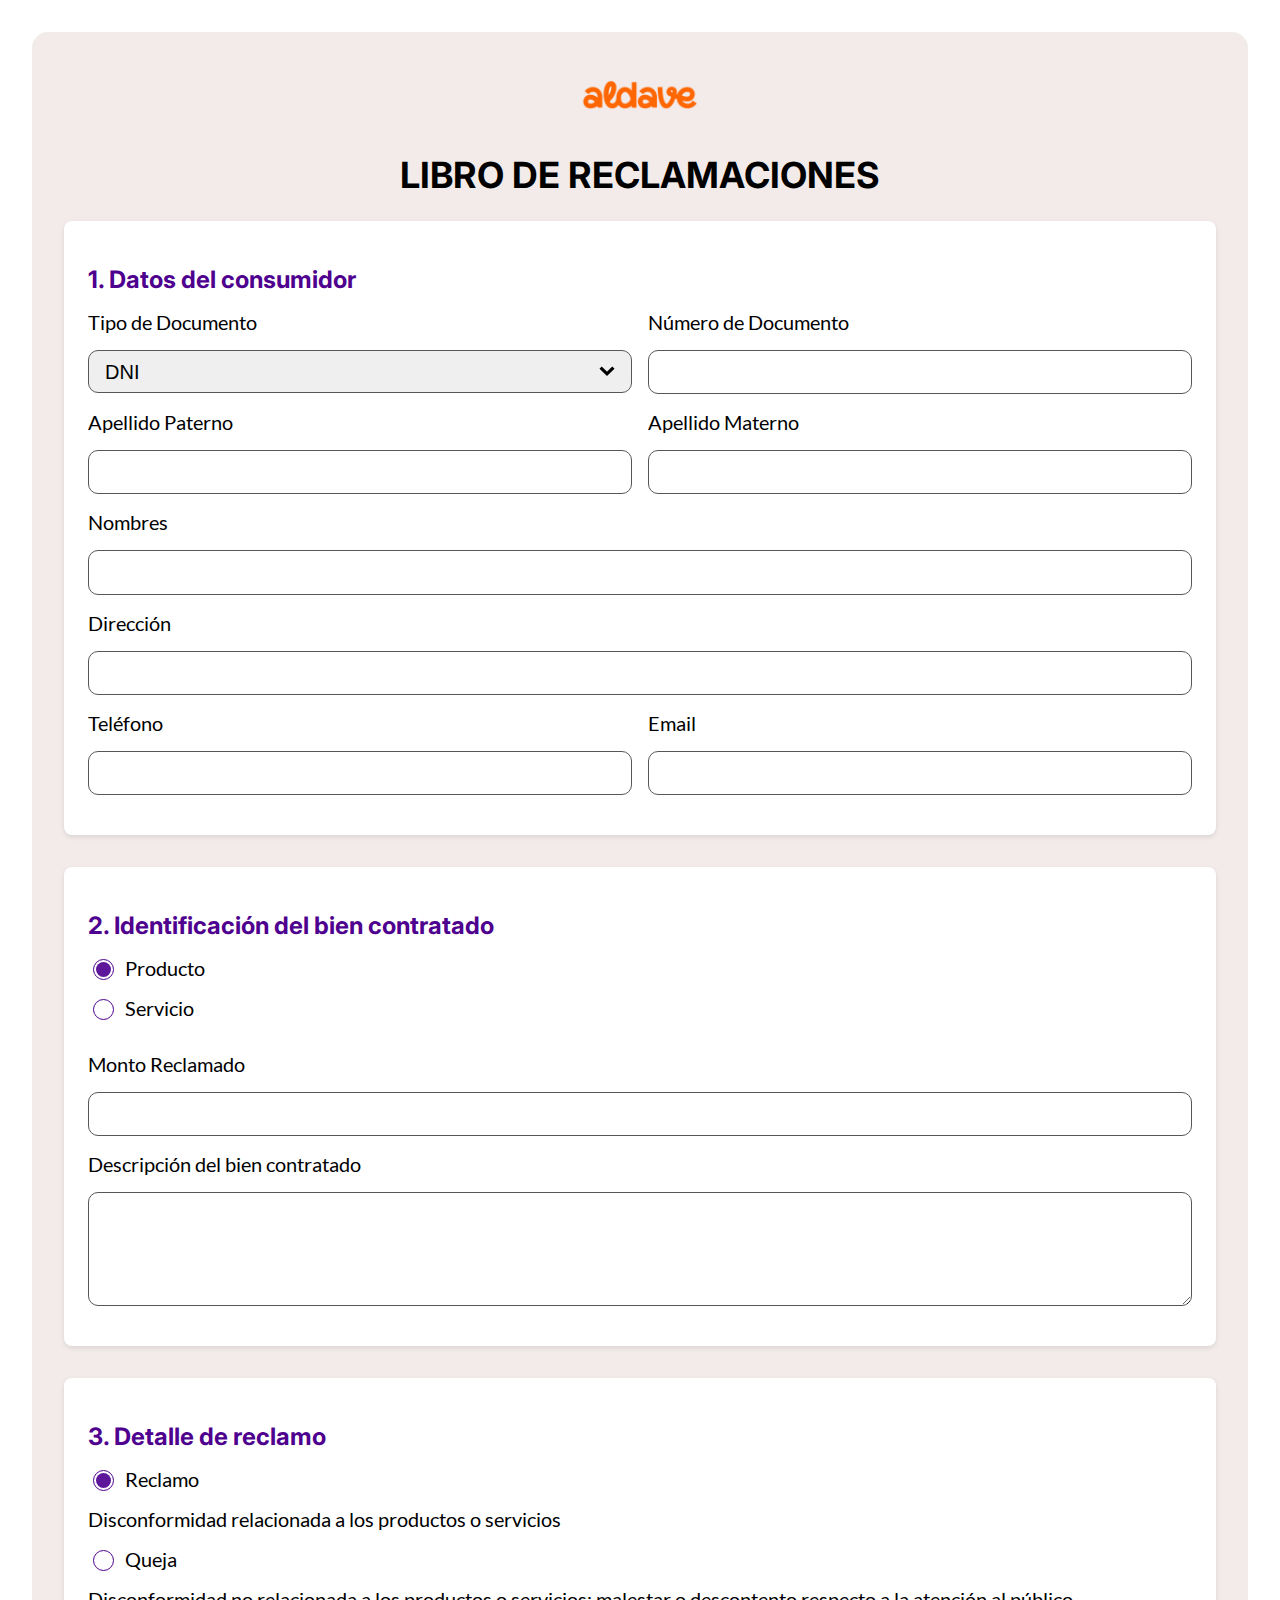
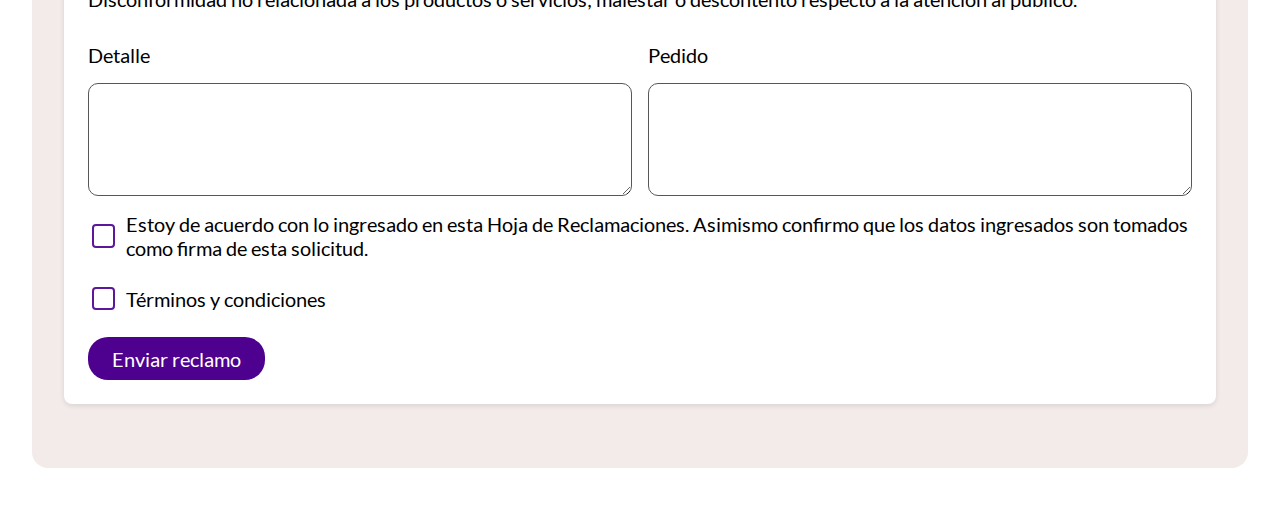
<file: libro-reclamaciones.html>
<!DOCTYPE html>
<html lang="es">

<head>
    <meta charset="UTF-8" />
    <meta name="viewport" content="width=device-width, initial-scale=1.0" />

    <meta name="description"
        content="Somos Aldave Studio, una agencia de marketing con enfoque disruptivo y creativo. Impulsamos marcas que buscan destacar en el mundo digital." />
    <meta name="keywords"
        content="Agencia de branding, diseño de logotipos, agencia de marketing, desarrollo web profesional, posicionamiento SEO, servicio de redes sociales, Aldave Studio" />
    <meta name="author" content="Aldave Studio" />

    <meta property="og:title" content="Aldave Studio | Agencia de Marketing" />
    <meta property="og:description"
        content="Somos Aldave Studio, una agencia creativa y disruptiva en el mundo digital." />
    <meta property="og:image" content="https://aldavestudio.com/asset/img/icono/apple-touch-icon.png" />
    <meta property="og:url" content="https://aldavestudio.com/" />
    <meta property="og:type" content="website" />

    <title>Aldave Studio | Libro reclamaciones </title>
    <link rel="icon" type="image/png" sizes="48x48" href="/asset/img/icono/favicon-48x48.png">
  <link rel="icon" type="image/png" sizes="192x192" href="/asset/img/icono/favicon-192x192.png">
    <link rel="apple-touch-icon" sizes="180x180" href="/asset/img/icono/apple-touch-icon.png">
    <link rel="icon" type="image/x-icon" href="/asset/img/icono/favicon.ico">

    <link rel="manifest" href="asset/manifest.json">
    <link rel="stylesheet" href="asset/css/libro.css" />
</head>

<body>
    <main class="reclamos-wrapper">
        <header>
            <img src="asset/img/logo/logoadldavelarge.png" alt="Aldave logo" class="logo" />
            <h1>LIBRO DE RECLAMACIONES</h1>
        </header>

        <section class="form-seccion">
            <h2>1. Datos del consumidor</h2>
            <form>
                <div class="grid">
                    <div class="campo">
                        <label>Tipo de Documento</label>
                        <select>
                            <option value="DNI">DNI</option>
                            <option value="CE">CARNET EXT.</option>
                            <option value="RUC">RUC</option>
                            <option value="PASAPORTE">PASAPORTE</option>
                        </select>
                    </div>
                    <div class="campo">
                        <label>Número de Documento</label>
                        <input type="text" />
                    </div>
                </div>
                <div class="grid">
                    <div class="campo">
                        <label>Apellido Paterno</label>
                        <input type="text" />
                    </div>
                    <div class="campo">
                        <label>Apellido Materno</label>
                        <input type="text" />
                    </div>

                </div>
                <div class="campo">
                    <label>Nombres</label>
                    <input type="text" />
                </div>
                <div class="campo">
                    <label>Dirección</label>
                    <input type="text" />
                </div>
                <div class="grid">
                    <div class="campo">
                        <label>Teléfono</label>
                        <input type="tel" />
                    </div>
                    <div class="campo">
                        <label>Email</label>
                        <input type="email" />
                    </div>
                </div>
            </form>
        </section>

        <section class="form-seccion">
            <h2>2. Identificación del bien contratado</h2>
            <form>
                <div class="radio-group">
                    <label><input type="radio" name="producto" checked /> Producto</label>
                    <label><input type="radio" name="producto" /> Servicio</label>
                </div>
                <div class="campo">
                    <label>Monto Reclamado</label>
                    <input type="text" />
                </div>
                <div class="campo">
                    <label>Descripción del bien contratado</label>
                    <textarea rows="4"></textarea>
                </div>
            </form>
        </section>

        <section class="form-seccion">
            <h2>3. Detalle de reclamo</h2>
            <form>
                <div class="radio-group">
                    <label><input type="radio" name="tipo" checked /> Reclamo</label>
                    <span>Disconformidad relacionada a los productos o servicios</span>
                    <label><input type="radio" name="tipo" /> Queja</label>
                    <span>Disconformidad no relacionada a los productos o servicios; malestar o descontento respecto a
                        la atención al público.</span>
                </div>
                <div class="grid">
                    <div class="campo">
                        <label>Detalle</label>
                        <textarea rows="4"></textarea>
                    </div>
                    <div class="campo">
                        <label>Pedido</label>
                        <textarea rows="4"></textarea>
                    </div>
                </div>
                <div class="checkboxes">
                    <label>
                        <input type="checkbox" required /> Estoy de acuerdo con lo ingresado en esta Hoja de
                        Reclamaciones. Asimismo confirmo que los datos ingresados son tomados como firma de esta
                        solicitud.
                    </label>
                    <label><input type="checkbox" required /> Términos y condiciones</label>
                </div>

                <button type="submit" class="btn-primary">Enviar reclamo</button>
            </form>
        </section>
    </main>

</body>

</html>
</file>
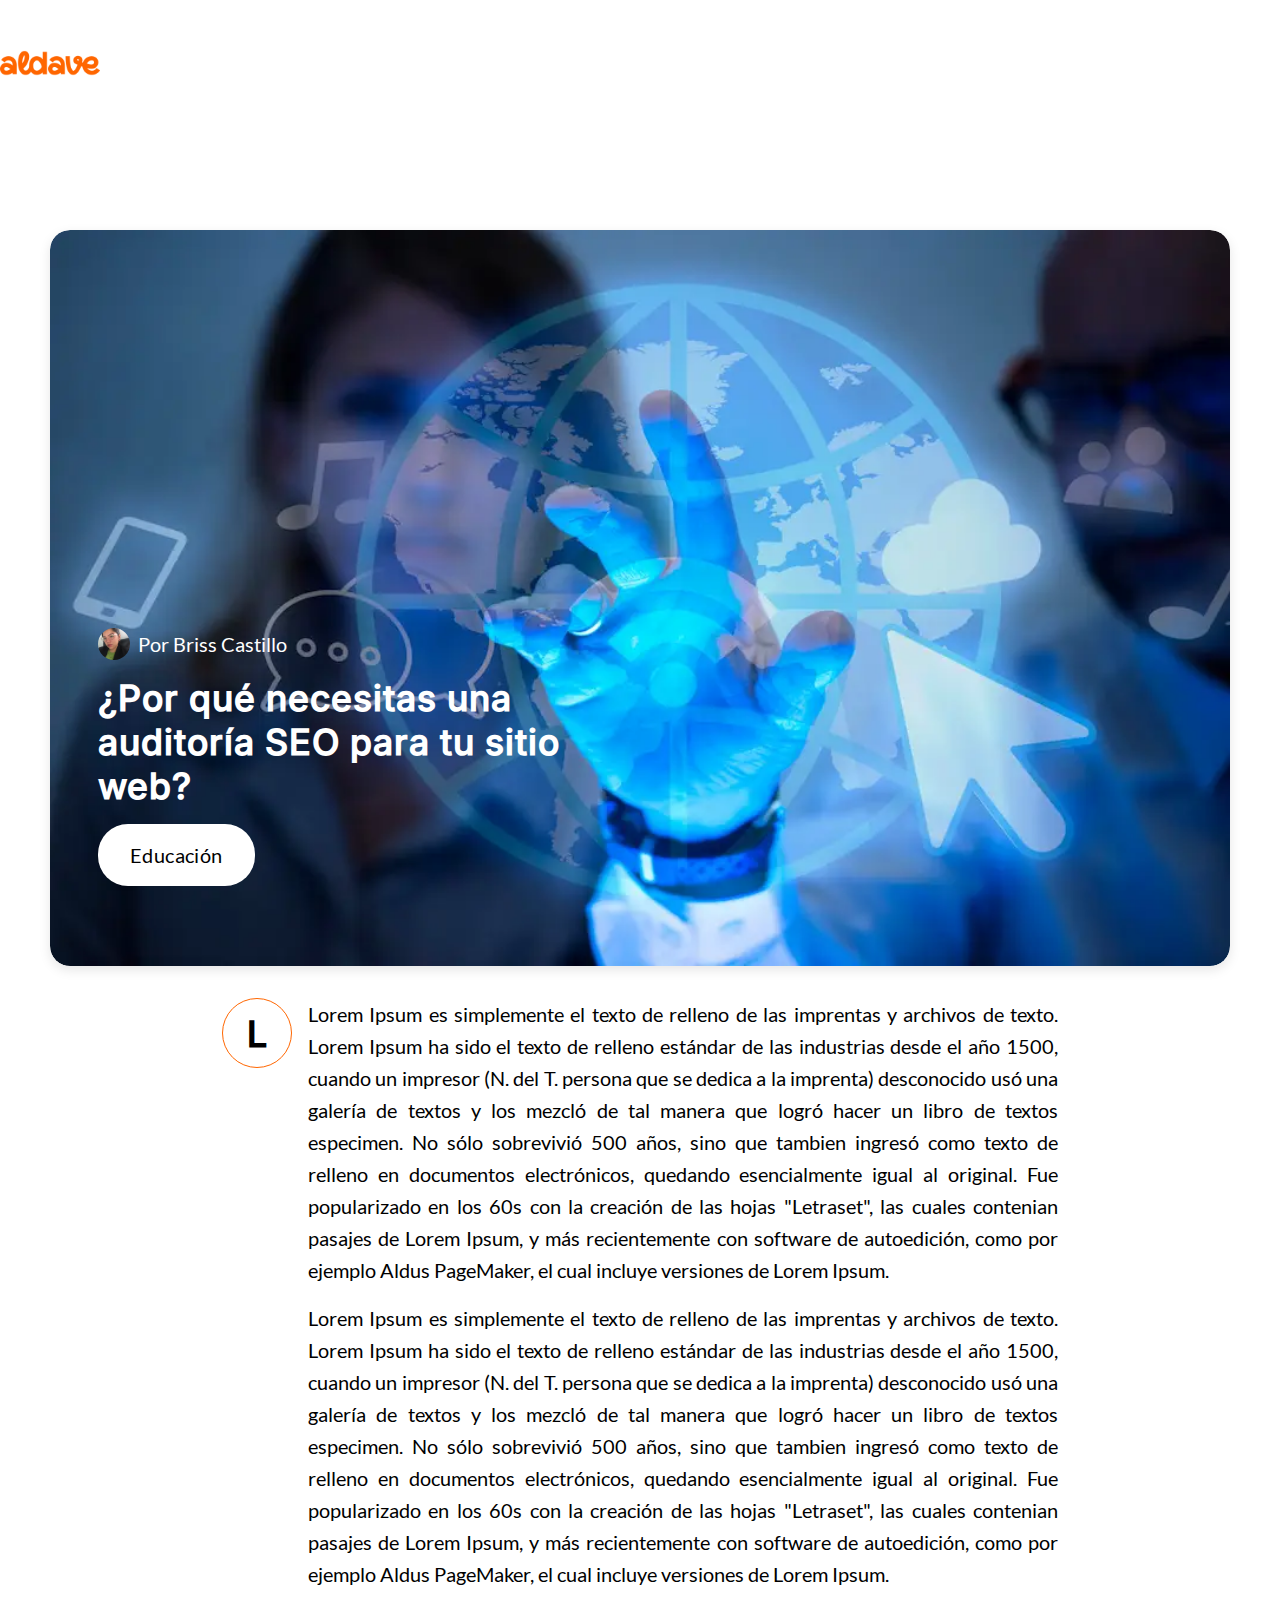
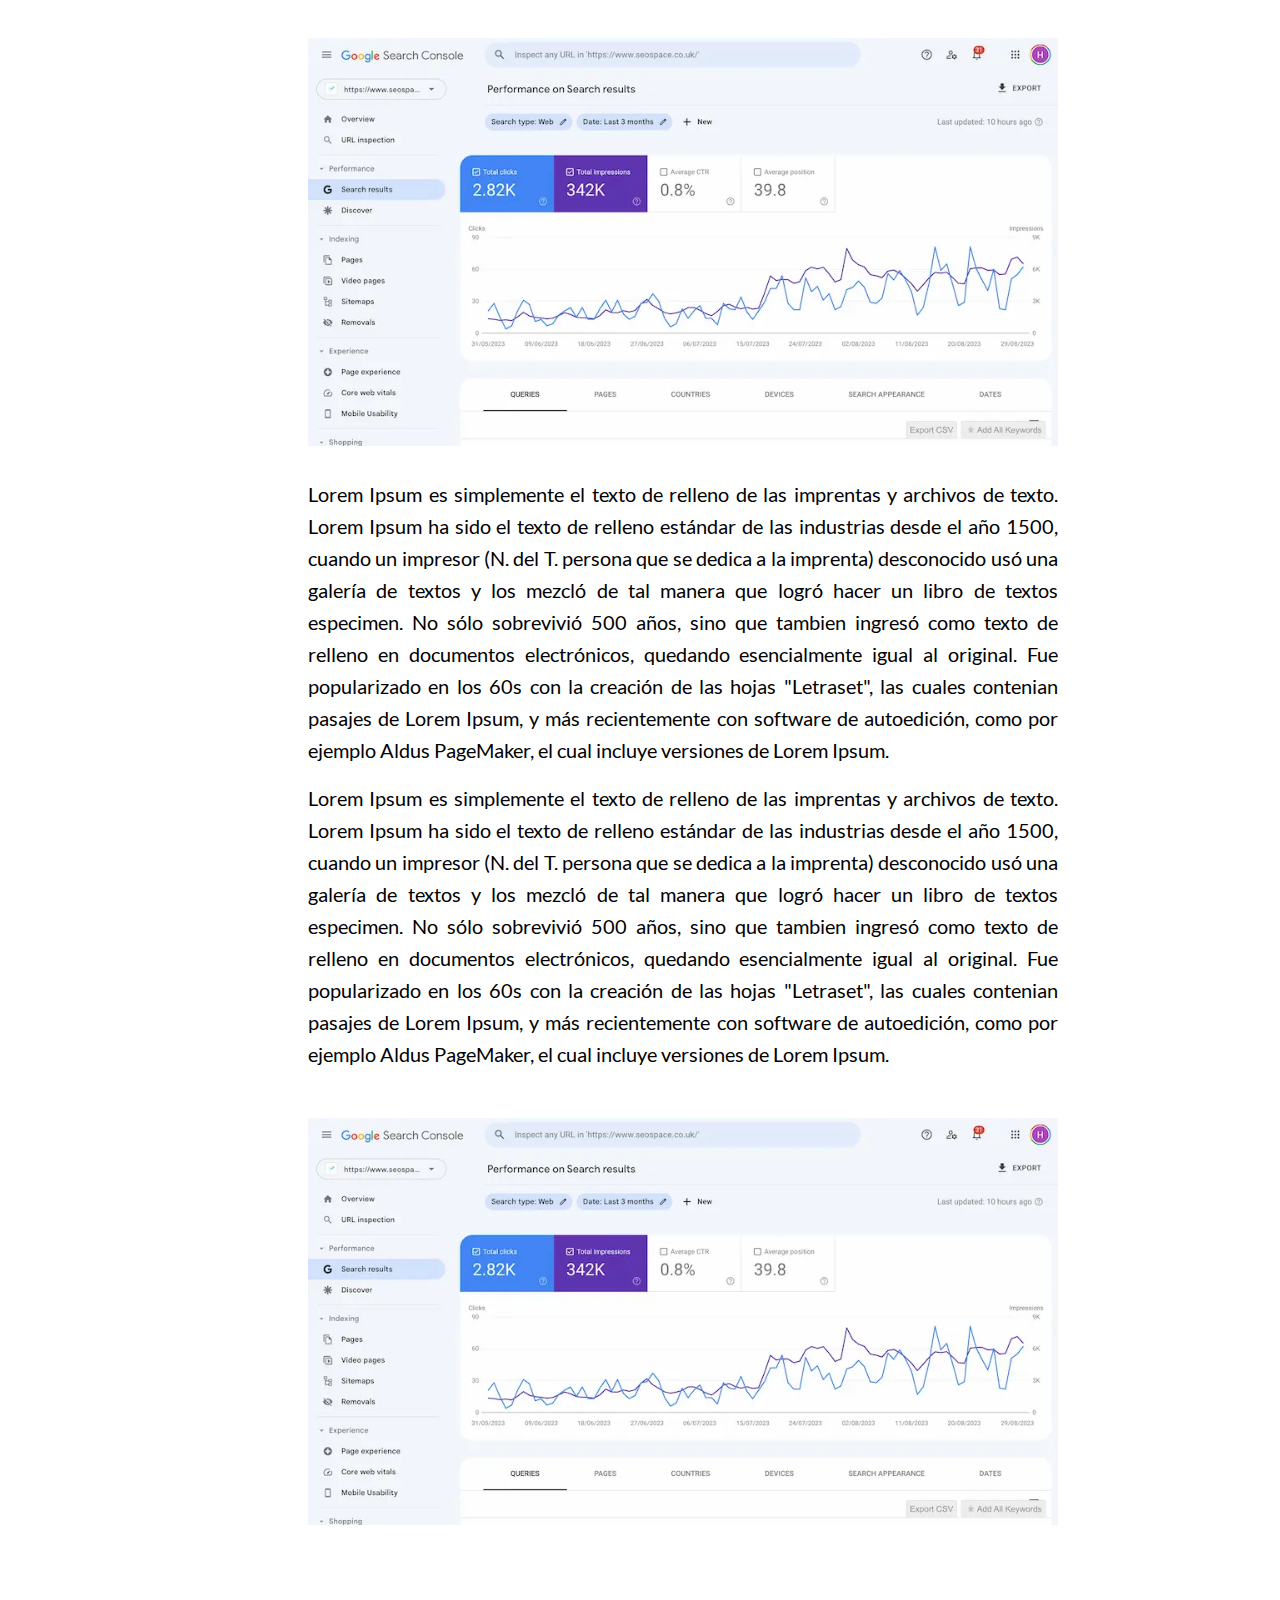
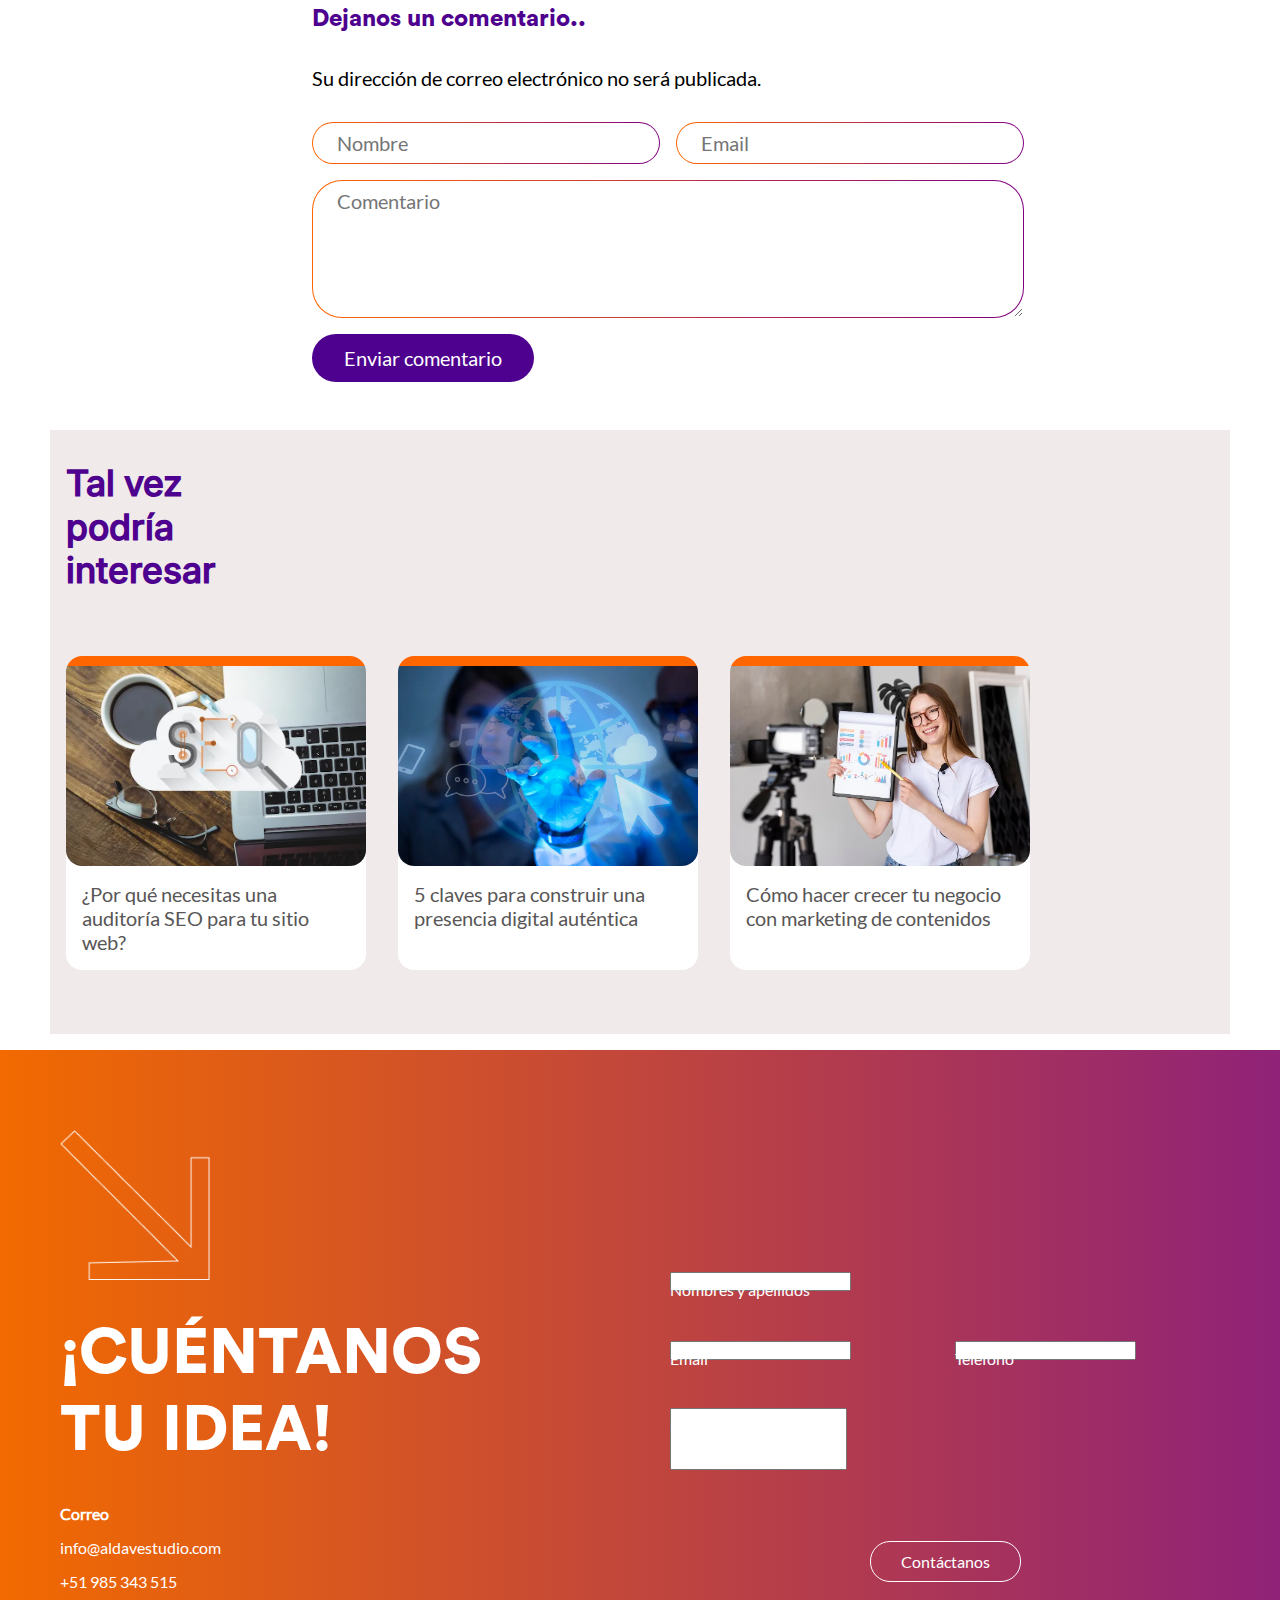
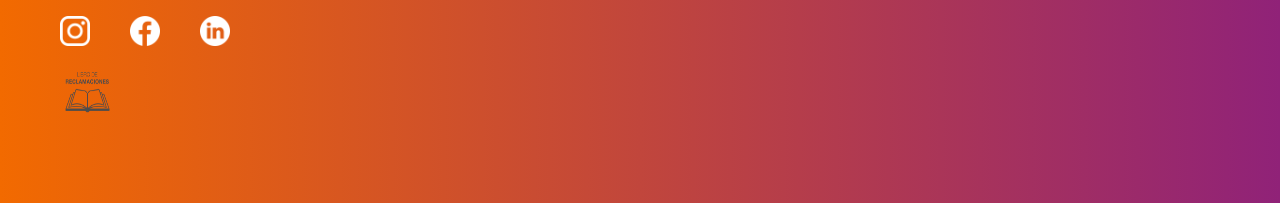
<file: por-que-necesitas-una-auditoria-seo-para-tu-sitio-web.html>
<!DOCTYPE html>
<html lang="es">

<head>
  <meta charset="UTF-8">
  <meta name="viewport" content="width=device-width, initial-scale=1.0">
  <meta name="description"
    content="Descubre por qué una auditoría SEO es fundamental para mejorar el rendimiento de tu sitio web.">
  <meta name="keywords"
    content="branding, diseño de marca, agencia de marketing, desarrollo web, posicionamiento SEO, redes sociales, Aldave Studio" />
  <meta name="author" content="Aldave Studio" />
  <title>Aldave | ¿Por qué necesitas una auditoría SEO?</title>
  <link rel="icon" type="image/png" href="asset/img/icono/favicon.png" />
  <link rel="stylesheet" href="asset/css/header-interno.css">
  <link rel="stylesheet" href="asset/css/footer.css" />
  <link rel="stylesheet" href="asset/css/blog.css">
</head>

<body>
  <header>
    <nav class="navbar">
      <div class="logo"><img src="asset/img/logo/logoaldavenaranja.png" alt="Logo de Aldave Studio"></div>

      <div class="menu-toggle" id="menu-toggle" aria-label="Abrir menú de navegación" role="button" tabindex="0">
        <span></span>
        <span></span>
        <span></span>
      </div>

      <ul class="nav-links" id="nav-links">
        <li><a href="index.html">Inicio</a></li>
        <li><a href="index.html#nosotros">Nosotros</a></li>
        <li><a href="index.html#servicios">Servicios</a></li>
        <li><a href="index.html#data">Data</a></li>
        <li><a href="index.html#contactanos" class="btn-outline">Contáctanos</a></li>
      </ul>
    </nav>
  </header>
  <main>
    <article class="card-seo">
      <picture>
        <source srcset="asset/img/seccion/sección-DATA-post-presencia-digital.webp" media="(max-width: 768px)">
        <img src="asset/img/seccion/sección-DATA-post-presencia-digital.webp"
          alt="Dos personas discutiendo sobre SEO frente a una pantalla" class="card-image">
      </picture>

      <div class="card-content">
        <header class="card-header">
          <img src="asset/img/blog/autor-2.jpg" alt="Foto de perfil de Briss Castillo" class="author-photo">
          <span class="author-name">Por Briss Castillo</span>
        </header>

        <h1 class="card-title">¿Por qué necesitas una auditoría SEO para tu sitio web?</h1>

        <footer class="card-footer">
          <span class="category">Educación</span>
        </footer>
      </div>
    </article>
    <section class="seo-article">
      <div class="seo-row">
        <!-- COLUMNA IZQUIERDA: L -->
        <div class="seo-left">
          <div class="author-icon">L</div>
        </div>

        <!-- COLUMNA DERECHA: contenido completo -->
        <div class="seo-right">
          <p>
            Lorem Ipsum es simplemente el texto de relleno de las imprentas y archivos de texto. Lorem Ipsum ha sido el
            texto de relleno estándar de las industrias desde el año 1500, cuando un impresor (N. del T. persona que se
            dedica a la imprenta) desconocido usó una galería de textos y los mezcló de tal manera que logró hacer un
            libro de textos especimen. No sólo sobrevivió 500 años, sino que tambien ingresó como texto de relleno en
            documentos electrónicos, quedando esencialmente igual al original. Fue popularizado en los 60s con la
            creación
            de las hojas "Letraset", las cuales contenian pasajes de Lorem Ipsum, y más recientemente con software de
            autoedición, como por ejemplo Aldus PageMaker, el cual incluye versiones de Lorem Ipsum.
          </p>
          <p>
            Lorem Ipsum es simplemente el texto de relleno de las imprentas y archivos de texto. Lorem Ipsum ha sido el
            texto de relleno estándar de las industrias desde el año 1500, cuando un impresor (N. del T. persona que se
            dedica a la imprenta) desconocido usó una galería de textos y los mezcló de tal manera que logró hacer un
            libro de textos especimen. No sólo sobrevivió 500 años, sino que tambien ingresó como texto de relleno en
            documentos electrónicos, quedando esencialmente igual al original. Fue popularizado en los 60s con la
            creación
            de las hojas "Letraset", las cuales contenian pasajes de Lorem Ipsum, y más recientemente con software de
            autoedición, como por ejemplo Aldus PageMaker, el cual incluye versiones de Lorem Ipsum.
          </p>
          <img src="asset/img/seccion/sección-agencia-seo-posicionamiento-web.webp" alt="Imagen SEO con lupa"
            class="seo-image" />
          <p>
            Lorem Ipsum es simplemente el texto de relleno de las imprentas y archivos de texto. Lorem Ipsum ha sido el
            texto de relleno estándar de las industrias desde el año 1500, cuando un impresor (N. del T. persona que se
            dedica a la imprenta) desconocido usó una galería de textos y los mezcló de tal manera que logró hacer un
            libro de textos especimen. No sólo sobrevivió 500 años, sino que tambien ingresó como texto de relleno en
            documentos electrónicos, quedando esencialmente igual al original. Fue popularizado en los 60s con la
            creación
            de las hojas "Letraset", las cuales contenian pasajes de Lorem Ipsum, y más recientemente con software de
            autoedición, como por ejemplo Aldus PageMaker, el cual incluye versiones de Lorem Ipsum.
          </p>
          <p>
            Lorem Ipsum es simplemente el texto de relleno de las imprentas y archivos de texto. Lorem Ipsum ha sido el
            texto de relleno estándar de las industrias desde el año 1500, cuando un impresor (N. del T. persona que se
            dedica a la imprenta) desconocido usó una galería de textos y los mezcló de tal manera que logró hacer un
            libro de textos especimen. No sólo sobrevivió 500 años, sino que tambien ingresó como texto de relleno en
            documentos electrónicos, quedando esencialmente igual al original. Fue popularizado en los 60s con la
            creación
            de las hojas "Letraset", las cuales contenian pasajes de Lorem Ipsum, y más recientemente con software de
            autoedición, como por ejemplo Aldus PageMaker, el cual incluye versiones de Lorem Ipsum.
          </p>
          <img src="asset/img/seccion/sección-agencia-seo-posicionamiento-web.webp" alt="Imagen SEO con lupa"
            class="seo-image" />
        </div>
    </section>
    <section class="comentario-formulario">
      <h2>Dejanos un comentario..</h2>
      <p>Su dirección de correo electrónico no será publicada.</p>

      <form action="#" method="post">
        <div class="comentario-inputs">
          <input type="text" name="nombre" placeholder="Nombre" required />
          <input type="email" name="email" placeholder="Email" required />
        </div>

        <textarea class="comentario-textarea" name="comentario" rows="5" placeholder="Comentario" required></textarea>

        <button type="submit">Enviar comentario</button>
      </form>

    </section>
    <section class="interes-section">
      <div class="interes-wrapper">
        <div class="interes-titulo">
          <h2><span>Tal vez</span><br><strong>podría interesar</strong></h2>
        </div>

        <div class="interes-cards">
          <a href="por-que-necesitas-una-auditoria-seo-para-tu-sitio-web.html" class="data-card">
            <div class="data-bar"></div>
            <img src="asset/img/seccion/sección-DATA-post-auditoria-seo.webp" alt="Auditoría SEO">
            <p>¿Por qué necesitas una auditoría SEO para tu sitio web?</p>
          </a>
          <a href="por-que-necesitas-una-auditoria-seo-para-tu-sitio-web.html" class="data-card">
            <div class="data-bar"></div>
            <img src="asset/img/seccion/sección-DATA-post-presencia-digital.webp" alt="Presencia digital">
            <p>5 claves para construir una presencia digital auténtica</p>
          </a>
          <a href="por-que-necesitas-una-auditoria-seo-para-tu-sitio-web.html" class="data-card">
            <div class="data-bar"></div>
            <img src="asset/img/seccion/sección-DATA-post-marketing-de-contenidos.webp" alt="Presencia digital">
            <p>Cómo hacer crecer tu negocio con marketing de contenidos</p>
          </a>
        </div>
      </div>
    </section>
  </main>
  <footer class="footer-contact" id="contactanos">
    <div class="footer-container">
      <div class="footer-left">
        <div class="footer-icon">
          <img src="asset/img/icono/footer-row.png" alt="Icono flecha">
        </div>
        <h2>¡CUÉNTANOS<br><span>TU IDEA!</span></h2>
        <div class="footer-group-info-desktop">
          <div class="footer-info">
            <p><strong>Correo</strong></p>
            <p><a href="mailto:info@aldavestudio.com">info@aldavestudio.com</a></p>
            <p><a href="tel:+51985343515">+51 985 343 515</a></p>
          </div>
          <div class="footer-social">
            <a href="#"><img src="asset/img/icono/instagram.png" alt="Instagram"></a>
            <a href="#"><img src="asset/img/icono/facebook.png" alt="Facebook"></a>
            <a href="#"><img src="asset/img/icono/linkedin.png" alt="LinkedIn"></a>
          </div>
          <a class="footer-libro" href="libro-reclamaciones.html">
            <img src="asset/img/icono/libro-reclamaciones.png" alt="Libro de reclamaciones">
          </a>
        </div>
      </div>
      <div class="footer-right">
        <form action="#" method="POST">
          <div class="form-group">
            <input type="text" id="name" name="name" required placeholder=" ">
            <label for="name">Nombres y apellidos</label>
          </div>
          <div class="form-row">
            <div class="form-group">
              <input type="email" id="email" name="email" required placeholder=" ">
              <label for="email">Email</label>
            </div>
            <div class="form-group">
              <input type="tel" id="phone" name="phone" placeholder=" ">
              <label for="phone">Teléfono</label>
            </div>
          </div>
          <div class="form-group">
            <textarea id="message" name="message" rows="4" required placeholder=" "></textarea>
            <label for="message">Mensaje</label>
          </div>
          <button type="submit" class="btn-submit">Contáctanos</button>
        </form>
      </div>
      <div class="footer-group-info-movil">
        <div class="footer-social">
          <a href="#"><img src="asset/img/icono/instagram.png" alt="Instagram"></a>
          <a href="#"><img src="asset/img/icono/facebook.png" alt="Facebook"></a>
          <a href="#"><img src="asset/img/icono/linkedin.png" alt="LinkedIn"></a>
        </div>
        <div class="footer-info">
          <p><a href="mailto:info@aldavestudio.com">info@aldavestudio.com</a></p>
          <p><a href="tel:+51985343515">+51 985 343 515</a></p>
        </div>
        <a class="footer-libro" href="libro-reclamaciones.html">
          <img src="asset/img/icono/libro-reclamaciones.png" alt="Libro de reclamaciones">
        </a>
      </div>
    </div>
  </footer>
  
    <div class="overlay" id="overlay"></div>

    <script src="asset/js/main.js"></script>
</body>

</html>
</file>
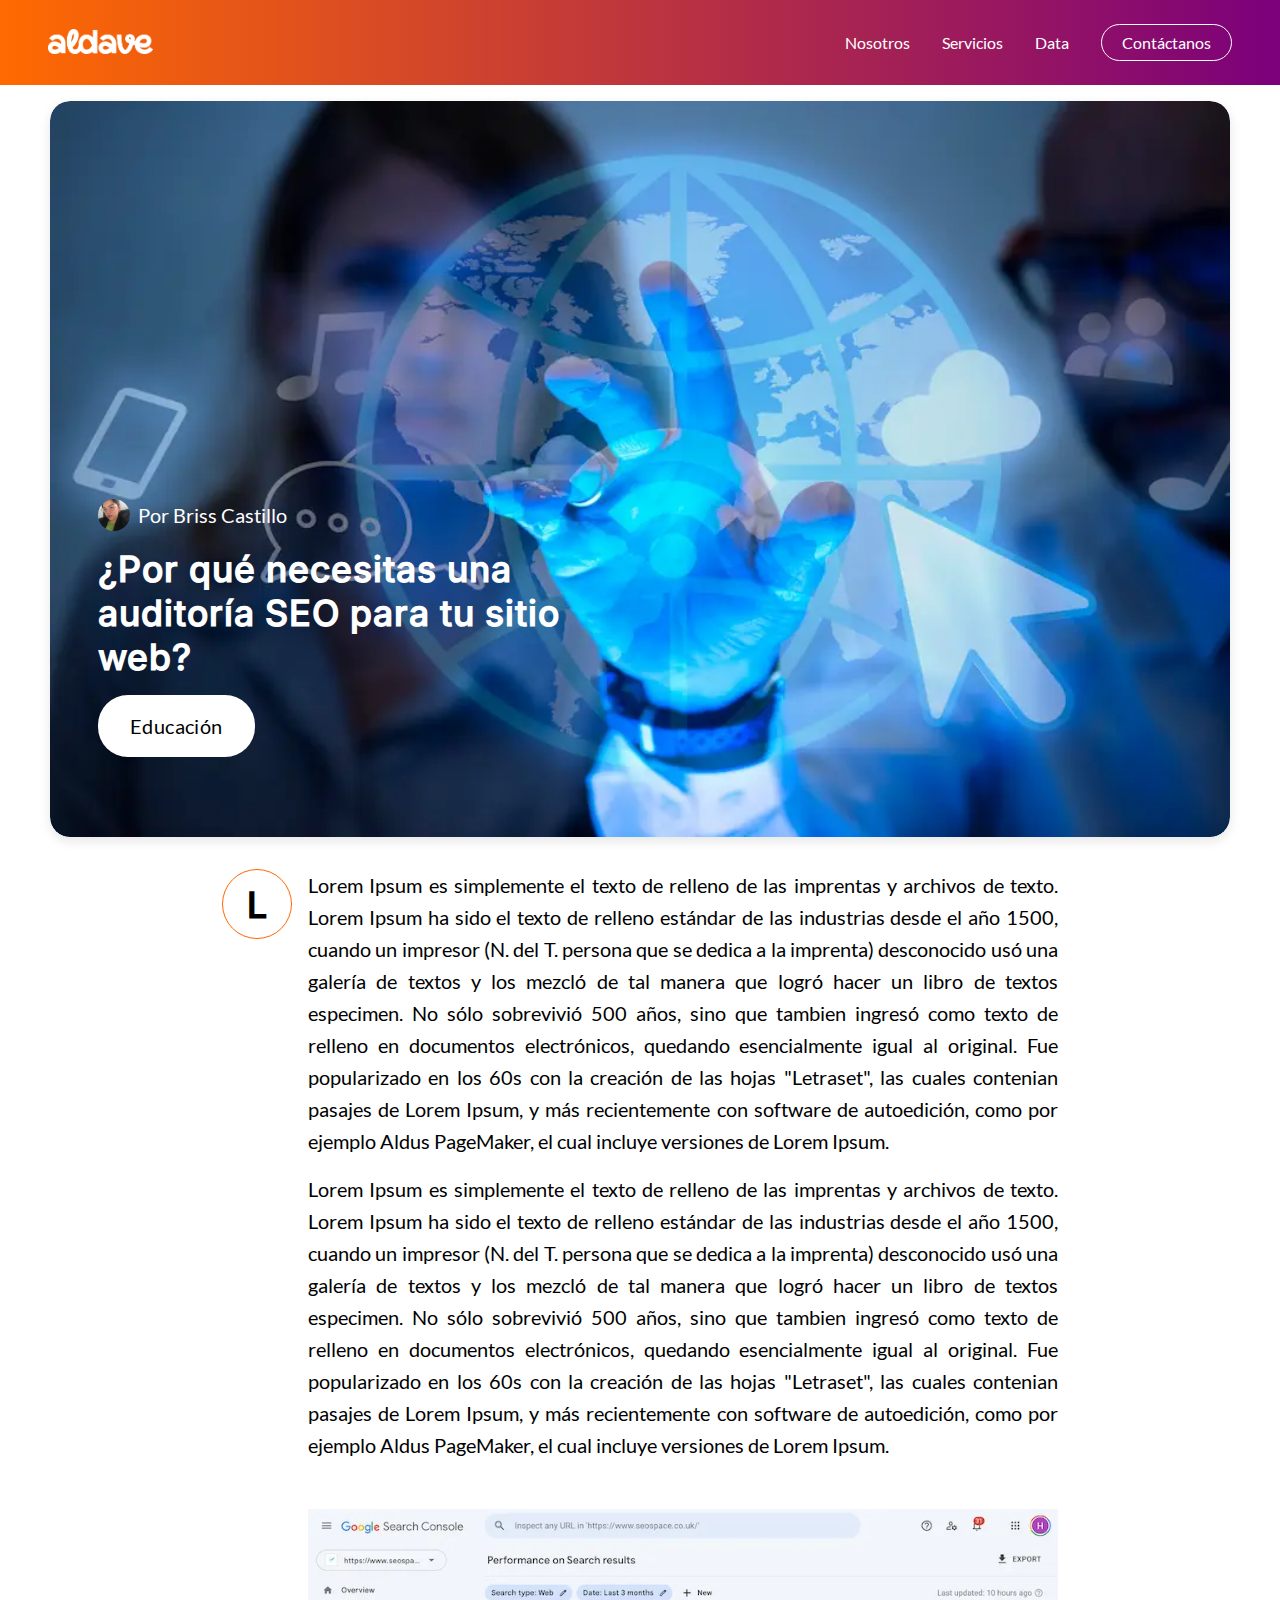
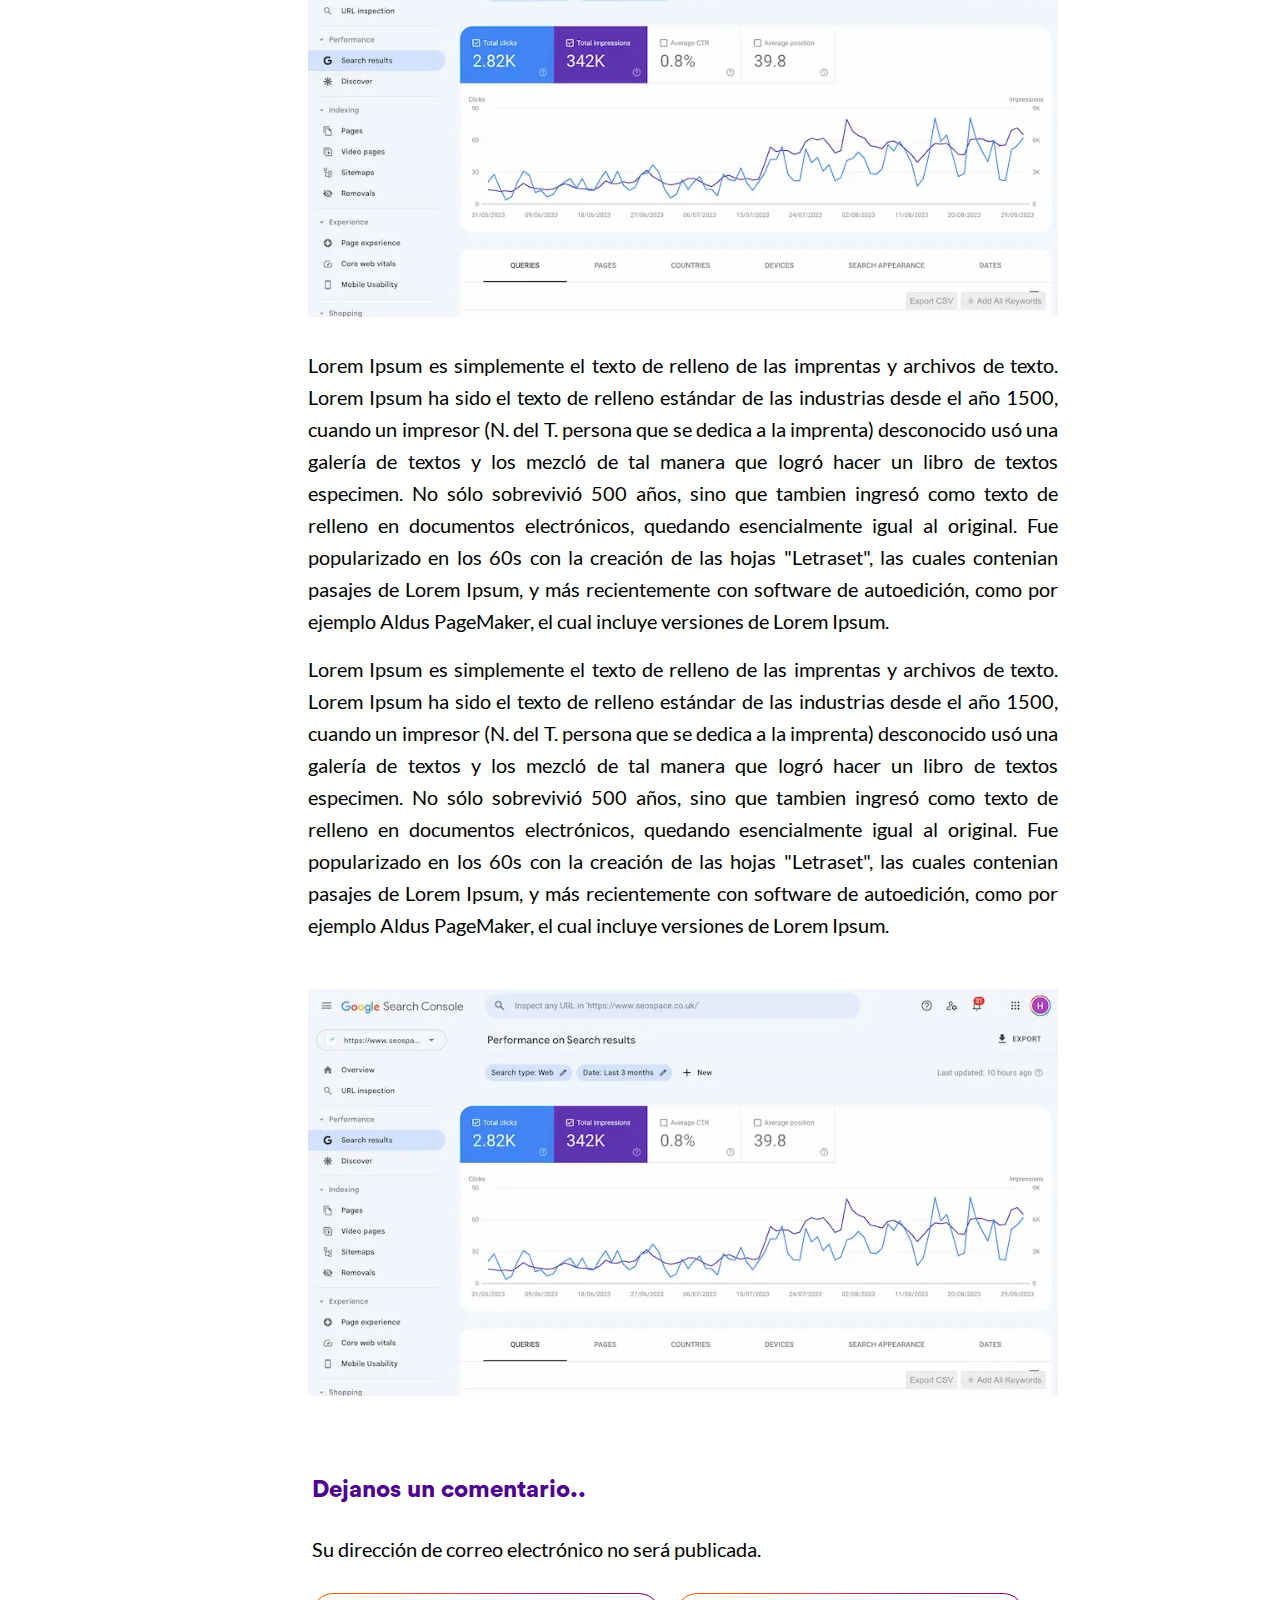
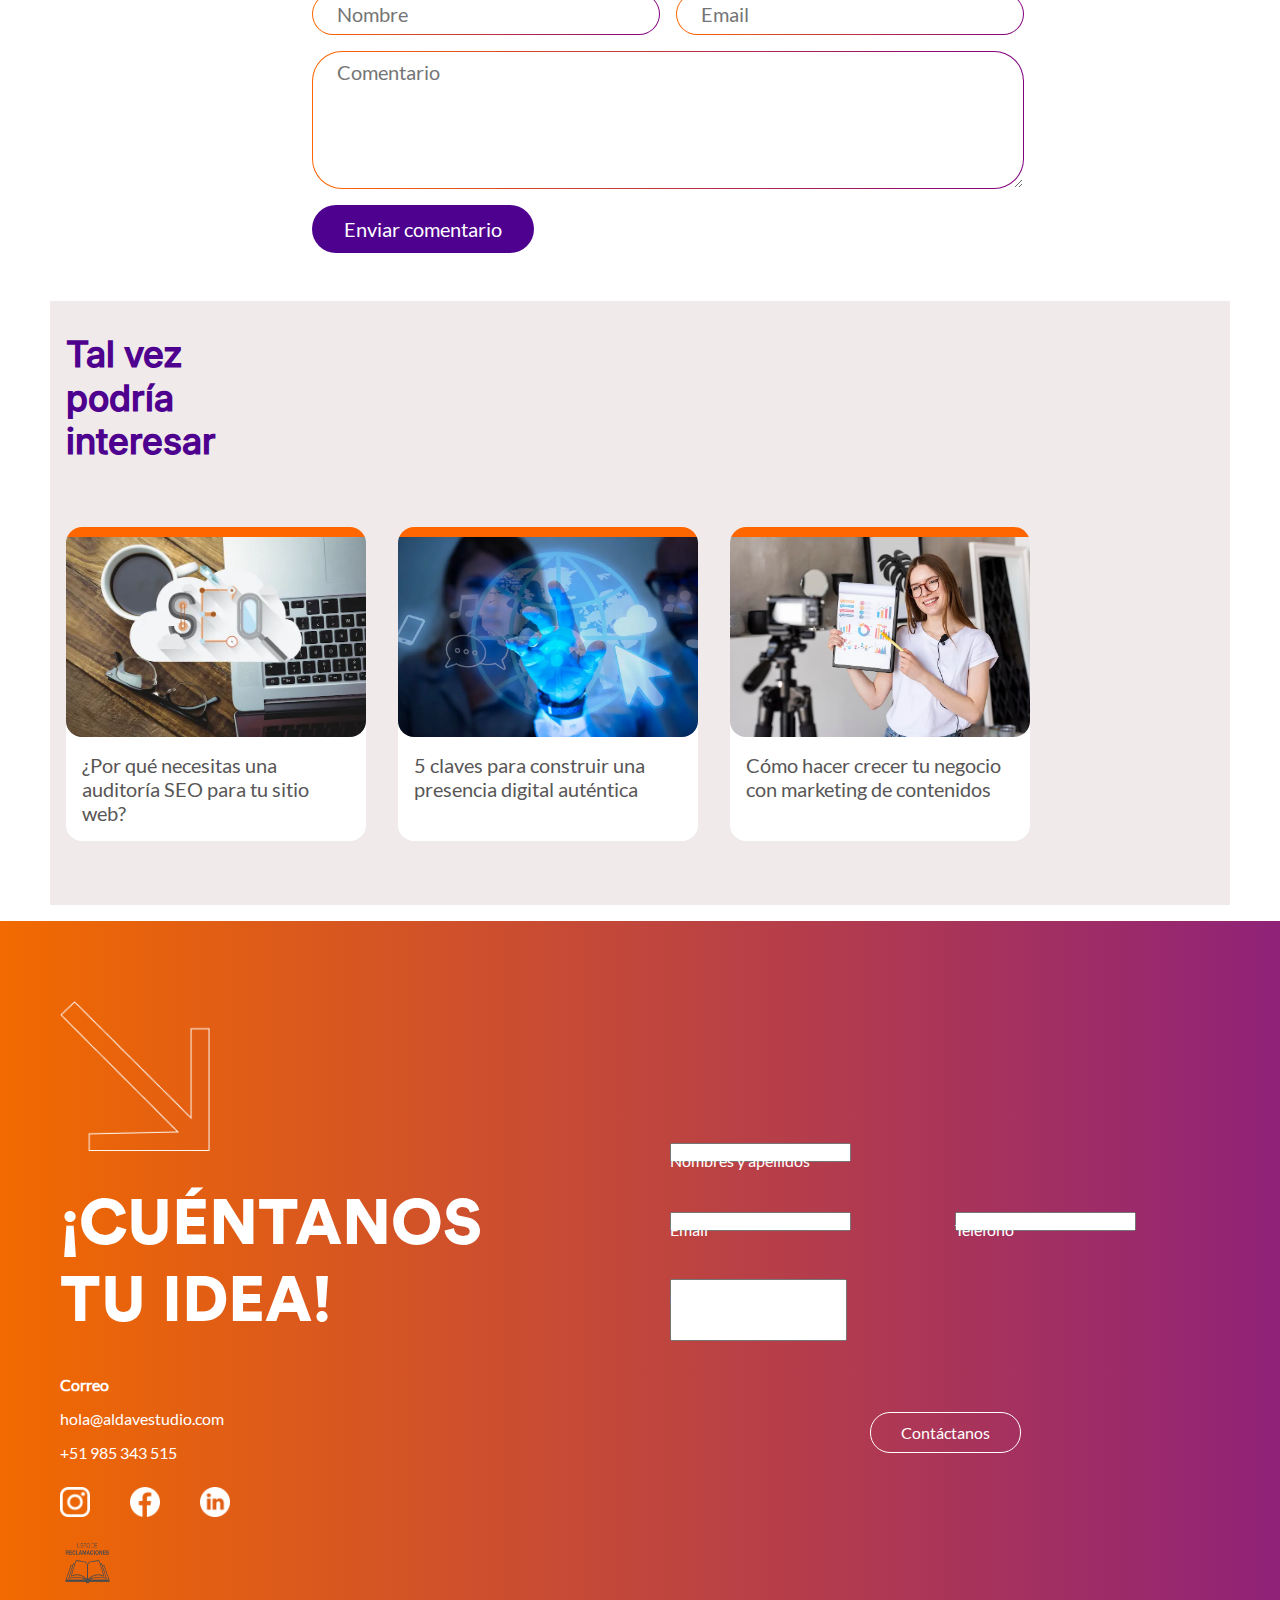
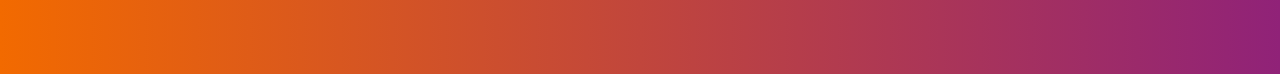
<file: blog/por-que-necesitas-una-auditoria-seo-para-tu-sitio-web.html>
<!DOCTYPE html>
<html lang="es">

<head>
  <meta charset="UTF-8">
  <meta name="viewport" content="width=device-width, initial-scale=1.0">
  <meta name="description"
    content="Descubre por qué una auditoría SEO es fundamental para mejorar el rendimiento de tu sitio web.">
  <meta name="keywords"
    content="branding, diseño de marca, agencia de marketing, desarrollo web, posicionamiento SEO, redes sociales, Aldave Studio" />
  <meta name="author" content="Aldave Studio" />
  <title>Aldave | ¿Por qué necesitas una auditoría SEO?</title>
  <link rel="icon" type="image/png" sizes="48x48" href="../asset/img/icono/favicon-48x48.png">
  <link rel="icon" type="image/png" sizes="192x192" href="../asset/img/icono/favicon-192x192.png">
  <link rel="apple-touch-icon" sizes="180x180" href="../asset/img/icono/apple-touch-icon.png">
  <link rel="icon" type="image/x-icon" href="../../asset/img/icono/favicon.ico">

  <link rel="manifest" href="../asset/manifest.json">

  <link rel="stylesheet" href="../asset/css/header-interno.css">
  <link rel="stylesheet" href="../asset/css/footer.css" />
  <link rel="stylesheet" href="../asset/css/blog.css">
</head>

<body>
  <header class="header">
    <div class="header__container">
      <div class="header__logo">
        <img src="../asset/img/logo/logoaldaveblanco.png" alt="Aldave Studio">
      </div>
      <button class="header__toggle" id="menuToggle" aria-label="Abrir menú">
        ☰
      </button>
      <nav class="header__nav" id="mainNav">
        <a href="../#nosotros">Nosotros</a>
        <a href="../#servicios">Servicios</a>
        <a href="../#data">Data</a>
        <a href="../#contacto" class="btn-contacto">Contáctanos</a>
      </nav>
    </div>
  </header>
  <main>
    <article class="card-seo">
      <picture>
        <source srcset="../asset/img/seccion/sección-DATA-post-presencia-digital.webp" media="(max-width: 768px)">
        <img src="../asset/img/seccion/sección-DATA-post-presencia-digital.webp"
          alt="Dos personas discutiendo sobre SEO frente a una pantalla" class="card-image">
      </picture>

      <div class="card-content">
        <header class="card-header">
          <img src="../asset/img/blog/autor-2.jpg" alt="Foto de perfil de Briss Castillo" class="author-photo">
          <span class="author-name">Por Briss Castillo</span>
        </header>

        <h1 class="card-title">¿Por qué necesitas una auditoría SEO para tu sitio web?</h1>

        <footer class="card-footer">
          <span class="category">Educación</span>
        </footer>
      </div>
    </article>
    <section class="seo-article">
      <div class="seo-row">
        <!-- COLUMNA IZQUIERDA: L -->
        <div class="seo-left">
          <div class="author-icon">L</div>
        </div>

        <!-- COLUMNA DERECHA: contenido completo -->
        <div class="seo-right">
          <p>
            Lorem Ipsum es simplemente el texto de relleno de las imprentas y archivos de texto. Lorem Ipsum ha sido el
            texto de relleno estándar de las industrias desde el año 1500, cuando un impresor (N. del T. persona que se
            dedica a la imprenta) desconocido usó una galería de textos y los mezcló de tal manera que logró hacer un
            libro de textos especimen. No sólo sobrevivió 500 años, sino que tambien ingresó como texto de relleno en
            documentos electrónicos, quedando esencialmente igual al original. Fue popularizado en los 60s con la
            creación
            de las hojas "Letraset", las cuales contenian pasajes de Lorem Ipsum, y más recientemente con software de
            autoedición, como por ejemplo Aldus PageMaker, el cual incluye versiones de Lorem Ipsum.
          </p>
          <p>
            Lorem Ipsum es simplemente el texto de relleno de las imprentas y archivos de texto. Lorem Ipsum ha sido el
            texto de relleno estándar de las industrias desde el año 1500, cuando un impresor (N. del T. persona que se
            dedica a la imprenta) desconocido usó una galería de textos y los mezcló de tal manera que logró hacer un
            libro de textos especimen. No sólo sobrevivió 500 años, sino que tambien ingresó como texto de relleno en
            documentos electrónicos, quedando esencialmente igual al original. Fue popularizado en los 60s con la
            creación
            de las hojas "Letraset", las cuales contenian pasajes de Lorem Ipsum, y más recientemente con software de
            autoedición, como por ejemplo Aldus PageMaker, el cual incluye versiones de Lorem Ipsum.
          </p>
          <img src="../asset/img/seccion/sección-agencia-seo-posicionamiento-web.webp" alt="Imagen SEO con lupa"
            class="seo-image" />
          <p>
            Lorem Ipsum es simplemente el texto de relleno de las imprentas y archivos de texto. Lorem Ipsum ha sido el
            texto de relleno estándar de las industrias desde el año 1500, cuando un impresor (N. del T. persona que se
            dedica a la imprenta) desconocido usó una galería de textos y los mezcló de tal manera que logró hacer un
            libro de textos especimen. No sólo sobrevivió 500 años, sino que tambien ingresó como texto de relleno en
            documentos electrónicos, quedando esencialmente igual al original. Fue popularizado en los 60s con la
            creación
            de las hojas "Letraset", las cuales contenian pasajes de Lorem Ipsum, y más recientemente con software de
            autoedición, como por ejemplo Aldus PageMaker, el cual incluye versiones de Lorem Ipsum.
          </p>
          <p>
            Lorem Ipsum es simplemente el texto de relleno de las imprentas y archivos de texto. Lorem Ipsum ha sido el
            texto de relleno estándar de las industrias desde el año 1500, cuando un impresor (N. del T. persona que se
            dedica a la imprenta) desconocido usó una galería de textos y los mezcló de tal manera que logró hacer un
            libro de textos especimen. No sólo sobrevivió 500 años, sino que tambien ingresó como texto de relleno en
            documentos electrónicos, quedando esencialmente igual al original. Fue popularizado en los 60s con la
            creación
            de las hojas "Letraset", las cuales contenian pasajes de Lorem Ipsum, y más recientemente con software de
            autoedición, como por ejemplo Aldus PageMaker, el cual incluye versiones de Lorem Ipsum.
          </p>
          <img src="../asset/img/seccion/sección-agencia-seo-posicionamiento-web.webp" alt="Imagen SEO con lupa"
            class="seo-image" />
        </div>
    </section>
    <section class="comentario-formulario">
      <h2>Dejanos un comentario..</h2>
      <p>Su dirección de correo electrónico no será publicada.</p>

      <form action="#" method="post">
        <div class="comentario-inputs">
          <input type="text" name="nombre" placeholder="Nombre" required />
          <input type="email" name="email" placeholder="Email" required />
        </div>

        <textarea class="comentario-textarea" name="comentario" rows="5" placeholder="Comentario" required></textarea>

        <button type="submit">Enviar comentario</button>
      </form>

    </section>
    <section class="interes-section">
      <div class="interes-wrapper">
        <div class="interes-titulo">
          <h2><span>Tal vez</span><br><strong>podría interesar</strong></h2>
        </div>

        <div class="interes-cards">
          <a href="por-que-necesitas-una-auditoria-seo-para-tu-sitio-web" class="data-card" target="_blank">
            <div class="data-bar"></div>
            <img src="../asset/img/seccion/sección-DATA-post-auditoria-seo.webp" alt="Auditoría SEO">
            <p>¿Por qué necesitas una auditoría SEO para tu sitio web?</p>
          </a>
          <a href="por-que-necesitas-una-auditoria-seo-para-tu-sitio-web" class="data-card" target="_blank">
            <div class="data-bar"></div>
            <img src="../asset/img/seccion/sección-DATA-post-presencia-digital.webp" alt="Presencia digital">
            <p>5 claves para construir una presencia digital auténtica</p>
          </a>
          <a href="por-que-necesitas-una-auditoria-seo-para-tu-sitio-web" class="data-card" target="_blank">
            <div class="data-bar"></div>
            <img src="../asset/img/seccion/sección-DATA-post-marketing-de-contenidos.webp" alt="Presencia digital">
            <p>Cómo hacer crecer tu negocio con marketing de contenidos</p>
          </a>
        </div>
      </div>
    </section>
  </main>
  <footer class="footer-contact" id="contactanos">
    <div class="footer-container">
      <div class="footer-left">
        <div class="footer-icon">
          <img src="../asset/img/icono/footer-row.png" alt="Icono flecha">
        </div>
        <h2>¡CUÉNTANOS<br><span>TU IDEA!</span></h2>
        <div class="footer-group-info-desktop">
          <div class="footer-info">
            <p><strong>Correo</strong></p>
            <p><a href="mailto:hola@aldavestudio.com">hola@aldavestudio.com</a></p>
            <p><a href="tel:+51985343515">+51 985 343 515</a></p>
          </div>
          <div class="footer-social">
            <a href="#"><img src="../asset/img/icono/instagram.png" alt="Instagram"></a>
            <a href="#"><img src="../asset/img/icono/facebook.png" alt="Facebook"></a>
            <a href="#"><img src="../asset/img/icono/linkedin.png" alt="LinkedIn"></a>
          </div>
          <a class="footer-libro" href="../libro-reclamaciones">
            <img src="../asset/img/icono/libro-reclamaciones.png" alt="Libro de reclamaciones">
          </a>
        </div>
      </div>
      <div class="footer-right">
        <form action="#" method="POST">
          <div class="form-group">
            <input type="text" id="name" name="name" required placeholder=" ">
            <label for="name">Nombres y apellidos</label>
          </div>
          <div class="form-row">
            <div class="form-group">
              <input type="email" id="email" name="email" required placeholder=" ">
              <label for="email">Email</label>
            </div>
            <div class="form-group">
              <input type="tel" id="phone" name="phone" placeholder=" ">
              <label for="phone">Teléfono</label>
            </div>
          </div>
          <div class="form-group">
            <textarea id="message" name="message" rows="4" required placeholder=" "></textarea>
            <label for="message">Mensaje</label>
          </div>
          <button type="submit" class="btn-submit">Contáctanos</button>
        </form>
      </div>
      <div class="footer-group-info-movil">
        <div class="footer-social">
          <a href="#"><img src="../asset/img/icono/instagram.png" alt="Instagram"></a>
          <a href="#"><img src="../asset/img/icono/facebook.png" alt="Facebook"></a>
          <a href="#"><img src="../asset/img/icono/linkedin.png" alt="LinkedIn"></a>
        </div>
        <div class="footer-info">
          <p><a href="mailto:hola@aldavestudio.com">hola@aldavestudio.com</a></p>
          <p><a href="tel:+51985343515">+51 985 343 515</a></p>
        </div>
        <a class="footer-libro" href="../libro-reclamaciones">
          <img src="../asset/img/icono/libro-reclamaciones.png" alt="Libro de reclamaciones">
        </a>
      </div>
    </div>
  </footer>

  <div class="overlay" id="overlay"></div>

  <script src="../asset/js/header-interno.js"></script>
</body>

</html>
</file>
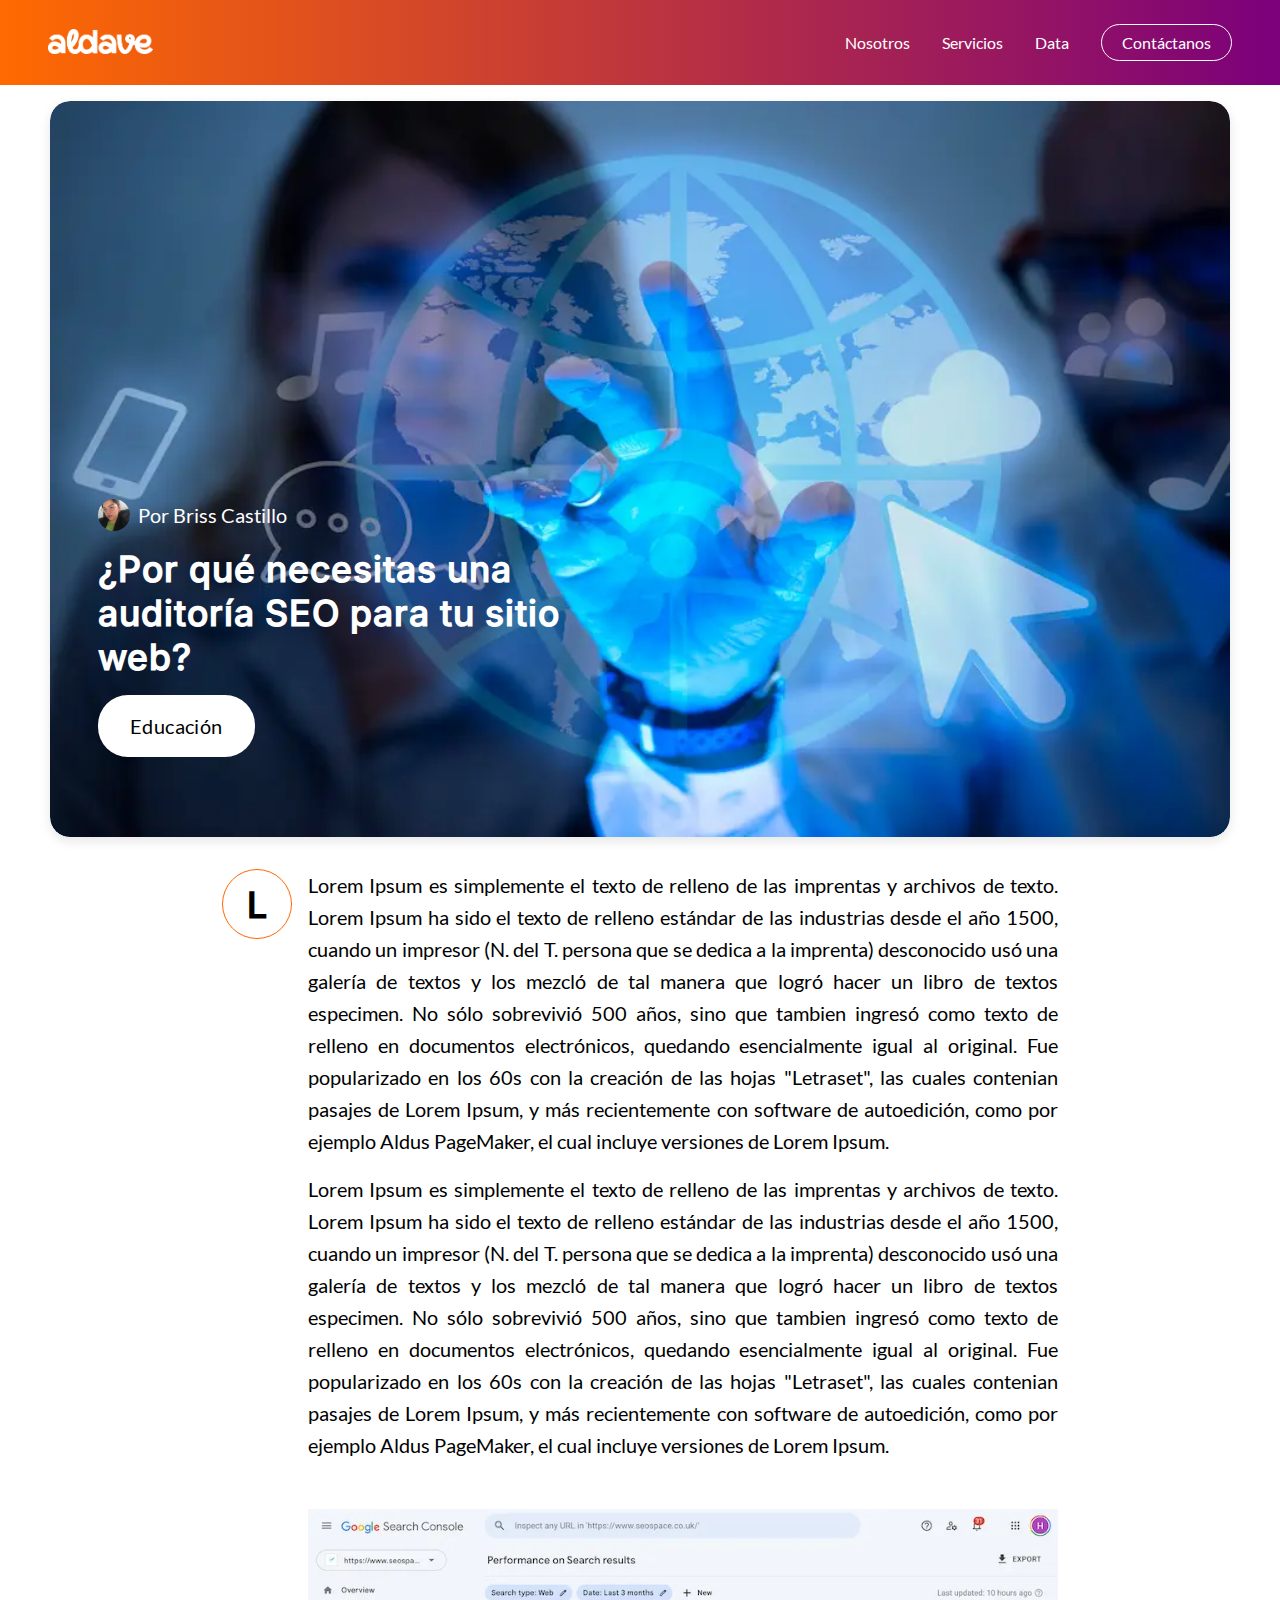
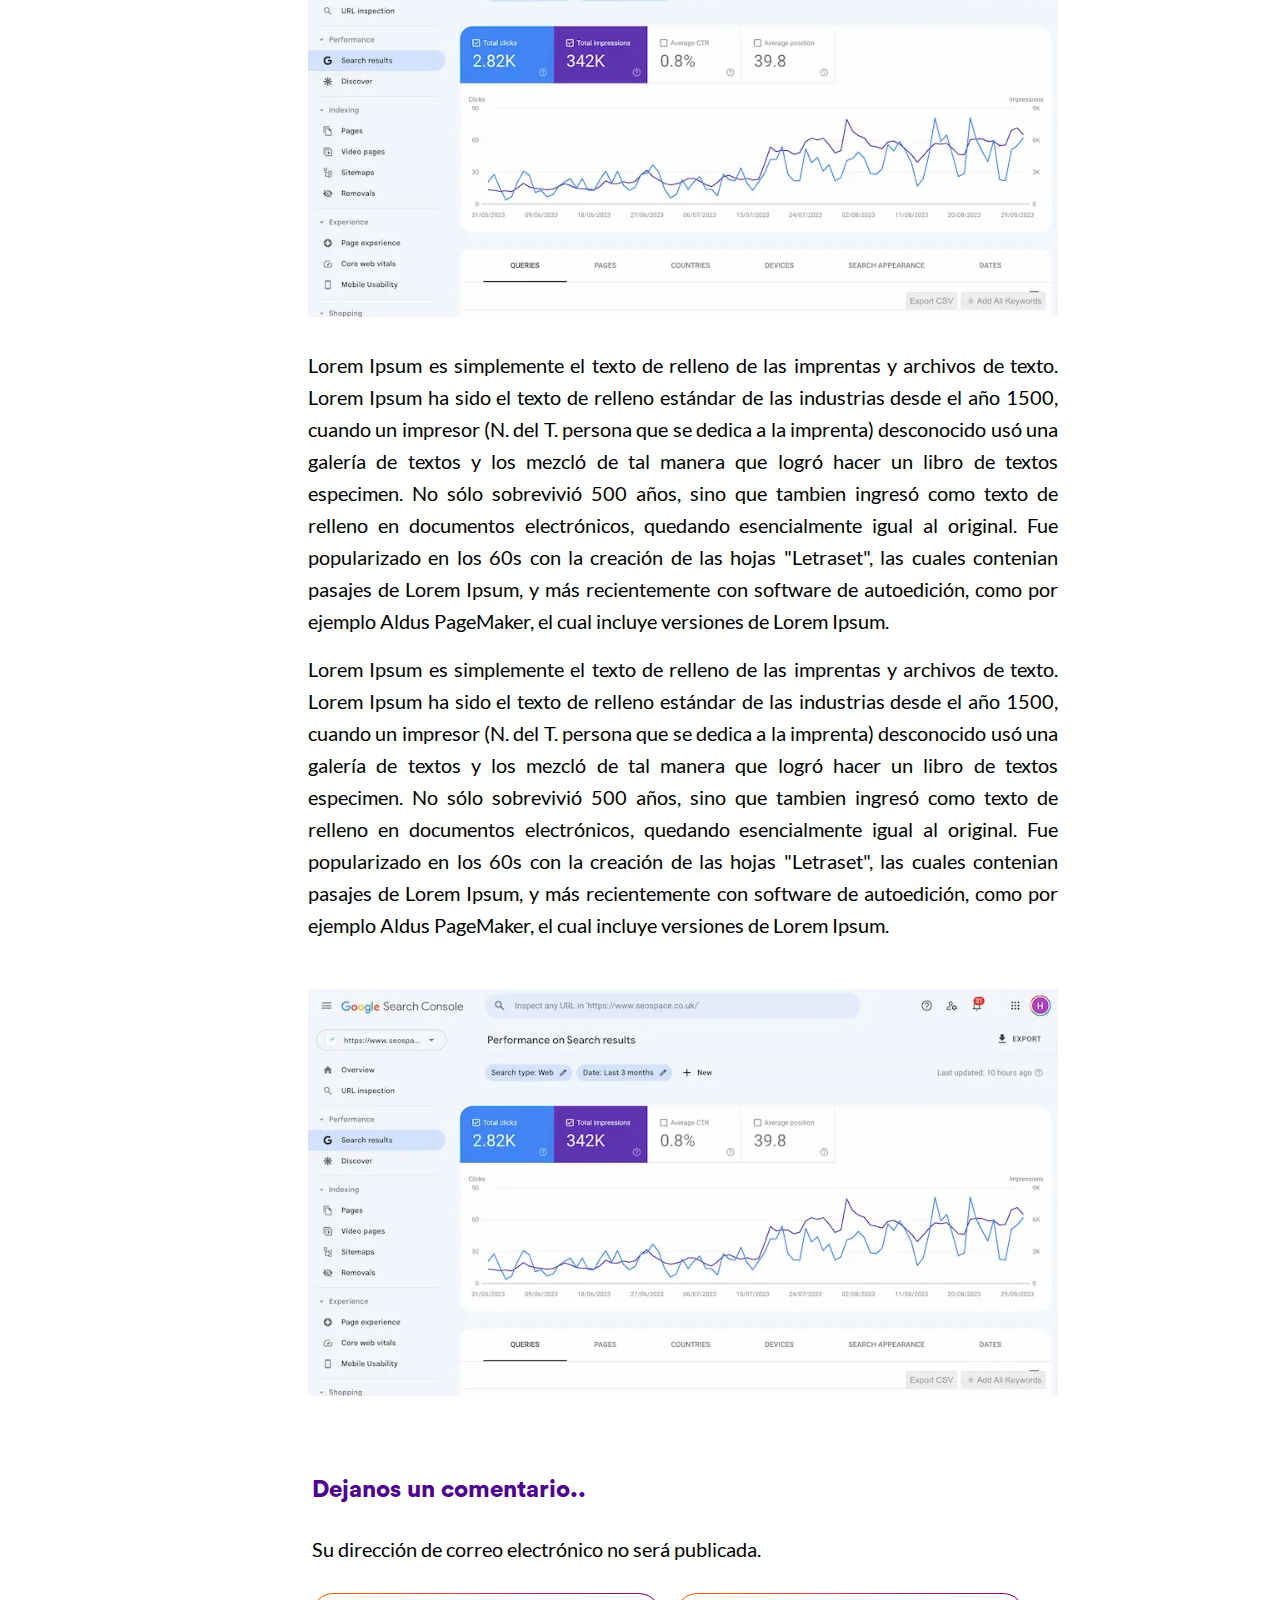
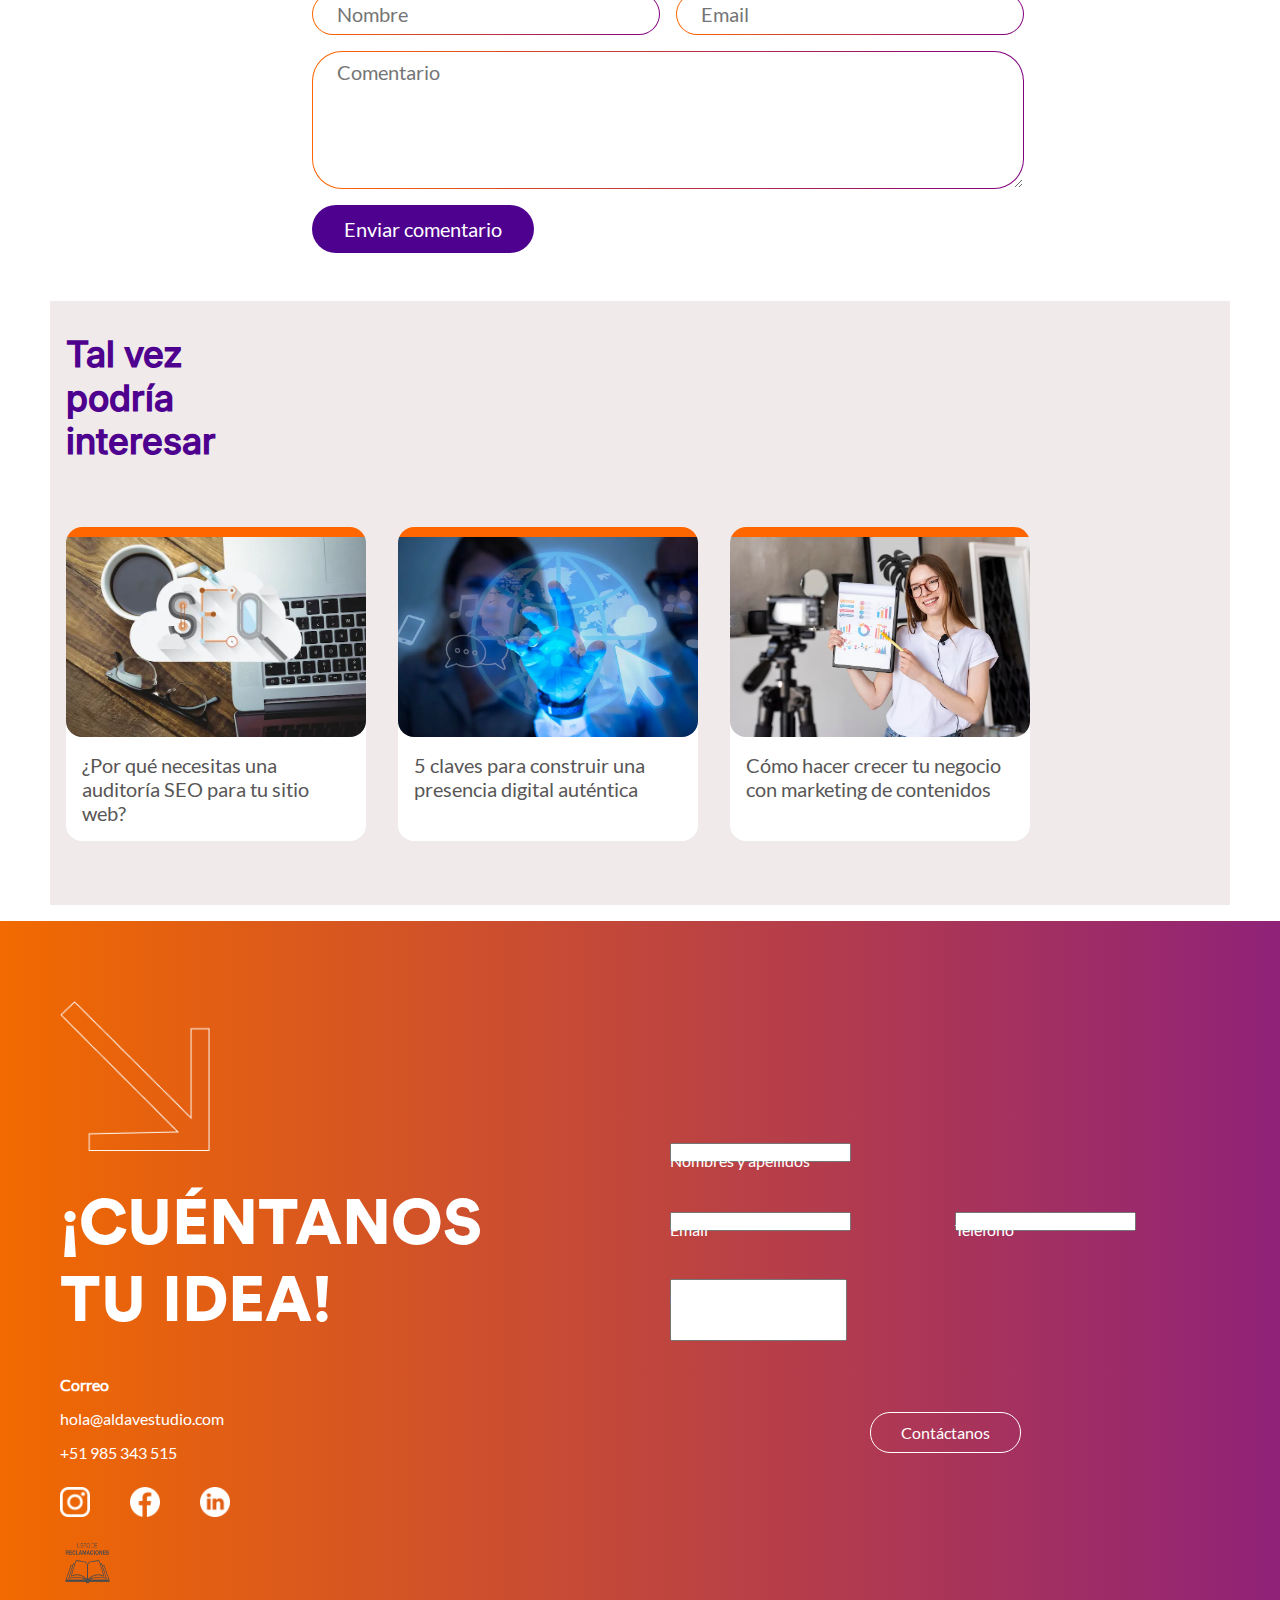
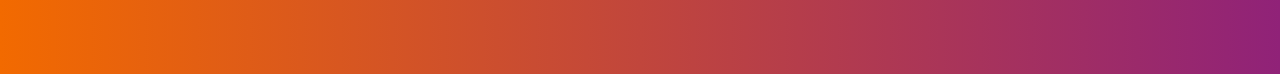
<file: blog/página web.html>
<!DOCTYPE html>
<html lang="es">

<head>
  <meta charset="UTF-8">
  <meta name="viewport" content="width=device-width, initial-scale=1.0">
  <meta name="description"
    content="Descubre por qué una auditoría SEO es fundamental para mejorar el rendimiento de tu sitio web.">
  <meta name="keywords"
    content="branding, diseño de marca, agencia de marketing, desarrollo web, posicionamiento SEO, redes sociales, Aldave Studio" />
  <meta name="author" content="Aldave Studio" />
  <title>Aldave | ¿Por qué necesitas una auditoría SEO?</title>
  <link rel="icon" type="image/png" sizes="48x48" href="../asset/img/icono/favicon-48x48.png">
  <link rel="icon" type="image/png" sizes="192x192" href="../asset/img/icono/favicon-192x192.png">
  <link rel="apple-touch-icon" sizes="180x180" href="../asset/img/icono/apple-touch-icon.png">
  <link rel="icon" type="image/x-icon" href="../../asset/img/icono/favicon.ico">

  <link rel="manifest" href="../asset/manifest.json">

  <link rel="stylesheet" href="../asset/css/header-interno.css">
  <link rel="stylesheet" href="../asset/css/footer.css" />
  <link rel="stylesheet" href="../asset/css/blog.css">
</head>

<body>
  <header class="header">
    <div class="header__container">

      <!-- Logo -->
      <div class="header__logo">
        <img src="../asset/img/logo/logoaldaveblanco.png" alt="Aldave Studio">
      </div>

      <!-- Botón hamburguesa (solo móvil) -->
      <button class="header__toggle" id="menuToggle" aria-label="Abrir menú">
        ☰
      </button>

      <!-- Navegación -->
      <nav class="header__nav" id="mainNav">
        <a href="../#nosotros">Nosotros</a>
        <a href="../#servicios">Servicios</a>
        <a href="../#data">Data</a>
        <a href="../#contacto" class="btn-contacto">Contáctanos</a>
      </nav>

    </div>
  </header>
  <main>
    <article class="card-seo">
      <picture>
        <source srcset="../asset/img/seccion/sección-DATA-post-presencia-digital.webp" media="(max-width: 768px)">
        <img src="../asset/img/seccion/sección-DATA-post-presencia-digital.webp"
          alt="Dos personas discutiendo sobre SEO frente a una pantalla" class="card-image">
      </picture>

      <div class="card-content">
        <header class="card-header">
          <img src="../asset/img/blog/autor-2.jpg" alt="Foto de perfil de Briss Castillo" class="author-photo">
          <span class="author-name">Por Briss Castillo</span>
        </header>

        <h1 class="card-title">¿Por qué necesitas una auditoría SEO para tu sitio web?</h1>

        <footer class="card-footer">
          <span class="category">Educación</span>
        </footer>
      </div>
    </article>
    <section class="seo-article">
      <div class="seo-row">
        <!-- COLUMNA IZQUIERDA: L -->
        <div class="seo-left">
          <div class="author-icon">L</div>
        </div>

        <!-- COLUMNA DERECHA: contenido completo -->
        <div class="seo-right">
          <p>
            Lorem Ipsum es simplemente el texto de relleno de las imprentas y archivos de texto. Lorem Ipsum ha sido el
            texto de relleno estándar de las industrias desde el año 1500, cuando un impresor (N. del T. persona que se
            dedica a la imprenta) desconocido usó una galería de textos y los mezcló de tal manera que logró hacer un
            libro de textos especimen. No sólo sobrevivió 500 años, sino que tambien ingresó como texto de relleno en
            documentos electrónicos, quedando esencialmente igual al original. Fue popularizado en los 60s con la
            creación
            de las hojas "Letraset", las cuales contenian pasajes de Lorem Ipsum, y más recientemente con software de
            autoedición, como por ejemplo Aldus PageMaker, el cual incluye versiones de Lorem Ipsum.
          </p>
          <p>
            Lorem Ipsum es simplemente el texto de relleno de las imprentas y archivos de texto. Lorem Ipsum ha sido el
            texto de relleno estándar de las industrias desde el año 1500, cuando un impresor (N. del T. persona que se
            dedica a la imprenta) desconocido usó una galería de textos y los mezcló de tal manera que logró hacer un
            libro de textos especimen. No sólo sobrevivió 500 años, sino que tambien ingresó como texto de relleno en
            documentos electrónicos, quedando esencialmente igual al original. Fue popularizado en los 60s con la
            creación
            de las hojas "Letraset", las cuales contenian pasajes de Lorem Ipsum, y más recientemente con software de
            autoedición, como por ejemplo Aldus PageMaker, el cual incluye versiones de Lorem Ipsum.
          </p>
          <img src="../asset/img/seccion/sección-agencia-seo-posicionamiento-web.webp" alt="Imagen SEO con lupa"
            class="seo-image" />
          <p>
            Lorem Ipsum es simplemente el texto de relleno de las imprentas y archivos de texto. Lorem Ipsum ha sido el
            texto de relleno estándar de las industrias desde el año 1500, cuando un impresor (N. del T. persona que se
            dedica a la imprenta) desconocido usó una galería de textos y los mezcló de tal manera que logró hacer un
            libro de textos especimen. No sólo sobrevivió 500 años, sino que tambien ingresó como texto de relleno en
            documentos electrónicos, quedando esencialmente igual al original. Fue popularizado en los 60s con la
            creación
            de las hojas "Letraset", las cuales contenian pasajes de Lorem Ipsum, y más recientemente con software de
            autoedición, como por ejemplo Aldus PageMaker, el cual incluye versiones de Lorem Ipsum.
          </p>
          <p>
            Lorem Ipsum es simplemente el texto de relleno de las imprentas y archivos de texto. Lorem Ipsum ha sido el
            texto de relleno estándar de las industrias desde el año 1500, cuando un impresor (N. del T. persona que se
            dedica a la imprenta) desconocido usó una galería de textos y los mezcló de tal manera que logró hacer un
            libro de textos especimen. No sólo sobrevivió 500 años, sino que tambien ingresó como texto de relleno en
            documentos electrónicos, quedando esencialmente igual al original. Fue popularizado en los 60s con la
            creación
            de las hojas "Letraset", las cuales contenian pasajes de Lorem Ipsum, y más recientemente con software de
            autoedición, como por ejemplo Aldus PageMaker, el cual incluye versiones de Lorem Ipsum.
          </p>
          <img src="../asset/img/seccion/sección-agencia-seo-posicionamiento-web.webp" alt="Imagen SEO con lupa"
            class="seo-image" />
        </div>
    </section>
    <section class="comentario-formulario">
      <h2>Dejanos un comentario..</h2>
      <p>Su dirección de correo electrónico no será publicada.</p>

      <form action="#" method="post">
        <div class="comentario-inputs">
          <input type="text" name="nombre" placeholder="Nombre" required />
          <input type="email" name="email" placeholder="Email" required />
        </div>

        <textarea class="comentario-textarea" name="comentario" rows="5" placeholder="Comentario" required></textarea>

        <button type="submit">Enviar comentario</button>
      </form>

    </section>
    <section class="interes-section">
      <div class="interes-wrapper">
        <div class="interes-titulo">
          <h2><span>Tal vez</span><br><strong>podría interesar</strong></h2>
        </div>

        <div class="interes-cards">
          <a href="por-que-necesitas-una-auditoria-seo-para-tu-sitio-web" class="data-card" target="_blank">
            <div class="data-bar"></div>
            <img src="../asset/img/seccion/sección-DATA-post-auditoria-seo.webp" alt="Auditoría SEO">
            <p>¿Por qué necesitas una auditoría SEO para tu sitio web?</p>
          </a>
          <a href="por-que-necesitas-una-auditoria-seo-para-tu-sitio-web" class="data-card" target="_blank">
            <div class="data-bar"></div>
            <img src="../asset/img/seccion/sección-DATA-post-presencia-digital.webp" alt="Presencia digital">
            <p>5 claves para construir una presencia digital auténtica</p>
          </a>
          <a href="por-que-necesitas-una-auditoria-seo-para-tu-sitio-web" class="data-card" target="_blank">
            <div class="data-bar"></div>
            <img src="../asset/img/seccion/sección-DATA-post-marketing-de-contenidos.webp" alt="Presencia digital">
            <p>Cómo hacer crecer tu negocio con marketing de contenidos</p>
          </a>
        </div>
      </div>
    </section>
  </main>
  <footer class="footer-contact" id="contactanos">
    <div class="footer-container">
      <div class="footer-left">
        <div class="footer-icon">
          <img src="../asset/img/icono/footer-row.png" alt="Icono flecha">
        </div>
        <h2>¡CUÉNTANOS<br><span>TU IDEA!</span></h2>
        <div class="footer-group-info-desktop">
          <div class="footer-info">
            <p><strong>Correo</strong></p>
            <p><a href="mailto:hola@aldavestudio.com">hola@aldavestudio.com</a></p>
            <p><a href="tel:+51985343515">+51 985 343 515</a></p>
          </div>
          <div class="footer-social">
            <a href="#"><img src="../asset/img/icono/instagram.png" alt="Instagram"></a>
            <a href="#"><img src="../asset/img/icono/facebook.png" alt="Facebook"></a>
            <a href="#"><img src="../asset/img/icono/linkedin.png" alt="LinkedIn"></a>
          </div>
          <a class="footer-libro" href="../libro-reclamaciones">
            <img src="../asset/img/icono/libro-reclamaciones.png" alt="Libro de reclamaciones">
          </a>
        </div>
      </div>
      <div class="footer-right">
        <form action="#" method="POST">
          <div class="form-group">
            <input type="text" id="name" name="name" required placeholder=" ">
            <label for="name">Nombres y apellidos</label>
          </div>
          <div class="form-row">
            <div class="form-group">
              <input type="email" id="email" name="email" required placeholder=" ">
              <label for="email">Email</label>
            </div>
            <div class="form-group">
              <input type="tel" id="phone" name="phone" placeholder=" ">
              <label for="phone">Teléfono</label>
            </div>
          </div>
          <div class="form-group">
            <textarea id="message" name="message" rows="4" required placeholder=" "></textarea>
            <label for="message">Mensaje</label>
          </div>
          <button type="submit" class="btn-submit">Contáctanos</button>
        </form>
      </div>
      <div class="footer-group-info-movil">
        <div class="footer-social">
          <a href="#"><img src="../asset/img/icono/instagram.png" alt="Instagram"></a>
          <a href="#"><img src="../asset/img/icono/facebook.png" alt="Facebook"></a>
          <a href="#"><img src="../asset/img/icono/linkedin.png" alt="LinkedIn"></a>
        </div>
        <div class="footer-info">
          <p><a href="mailto:hola@aldavestudio.com">hola@aldavestudio.com</a></p>
          <p><a href="tel:+51985343515">+51 985 343 515</a></p>
        </div>
        <a class="footer-libro" href="../libro-reclamaciones">
          <img src="../asset/img/icono/libro-reclamaciones.png" alt="Libro de reclamaciones">
        </a>
      </div>
    </div>
  </footer>

  <div class="overlay" id="overlay"></div>
  <script src="../asset/js/header-interno.js"></script>
</body>

</html>
</file>
<file: asset/css/libro.css>
@font-face {
    font-family: 'lato-regular';
    src: url("../font/Lato-Regular.ttf") format('woff2');
}

@font-face {
    font-family: 'circular-sdk-black';
    src: url("../font/CircularStd-Black.otf") format('woff2');
}

@font-face {
    font-family: 'inter-bold';
    src: url("../font/Inter_24pt-Bold.ttf") format('woff2');
}

:root {
    --primary: #4E008E;
    --secundary: #FF6600;
    --text: #585656;
    --bg: #f2ebea;
    --bg-white: #FFFFFF;
    --text-black:#000000;
}

body {
    font-family: 'lato-regular';
    margin: 0;
    padding: 0;
}

.reclamos-wrapper {
    margin: 2rem;
    padding: 2rem;
    background: var(--bg);
    border-radius: 1rem;
}

header {
    text-align: center;
}

header h1 {
    font-family: 'inter-bold';
    font-size: 36px;
}

.logo {
    width: 150px;
}

.form-seccion {
    font-size: 20px;
    background: var(--bg-white);
    padding: 1.5rem;
    border-radius: 0.5rem;
    margin-bottom: 2rem;
    box-shadow: 0 2px 5px rgba(0, 0, 0, 0.1);
}

h2 {
    font-family: 'inter-bold';
    color: var(--primary);
    font-size: 24px;
    margin-bottom: 1rem;
}

.campo {
    display: flex;
    flex-direction: column;
    margin-bottom: 1rem;
}

.campo label {
    font-size: 20px;
    margin-bottom: 1rem;
}

input,
textarea {
    padding: 0.6rem;
    font-size: 20px;
    border: 1px solid var(--text);
    border-radius: 10px;
    outline: none;
}

select {
    outline: none;
    width: 100%;
    padding: 0.6rem 2.5rem 0.6rem 1rem;
    /* Aumentamos el padding derecho */
    font-size: 20px;
    border-radius: 10px;
    border: 1px solid var(--text);
    appearance: none;
    background-image: url("data:image/svg+xml,%3Csvg width='10' height='7' viewBox='0 0 10 7' xmlns='http://www.w3.org/2000/svg'%3E%3Cpath d='M1 1l4 4 4-4' stroke='%23000' stroke-width='2' fill='none' fill-rule='evenodd'/%3E%3C/svg%3E");
    background-repeat: no-repeat;
    background-position: right 1rem center;
    background-size: 1rem;
    box-sizing: border-box;
}

input:focus,
textarea:focus,
select:focus {
    border-color: var(--primary);
}
input[type="radio"] {
  appearance: none;
  -webkit-appearance: none;
  -moz-appearance: none;
  width: 20px;
  height: 20px;
  border: 1px solid var(--primary); /* Borde morado */
  border-radius: 50%;
  background-color: white;
  position: relative;
  cursor: pointer;
  transition: 0.2s ease;
}

input[type="radio"]:checked::before {
  content: "";
  width: 15px;
  height: 15px;
  background-color: #5e169b;
  border-radius: 50%;
  position: absolute;
  top: 2px;
  left: 2px;
}
input[type="checkbox"] {
  appearance: none;
  -webkit-appearance: none;
  -moz-appearance: none;
  width: 20px;
  height: 20px;
  border: 2px solid #5e169b; /* Borde morado */
  border-radius: 4px;
  background-color: white;
  position: relative;
  cursor: pointer;
  transition: 0.2s ease;
}

input[type="checkbox"]:checked::before {
  content: "";
  position: absolute;
  top: 2px;
  left: 6px;
  width: 5px;
  height: 10px;
  border: solid #5e169b;
  border-width: 0 2px 2px 0;
  transform: rotate(45deg);
}

.grid {
    display: grid;
    grid-template-columns: repeat(auto-fit, minmax(250px, 1fr));
    gap: 1rem;
}

.radio-group {
    font-family: 'lato-regular';
    display: flex;
    flex-direction: column;
    gap: 1rem;
    padding-bottom: 2rem;
}
.checkboxes{
    display: flex;
    flex-direction: column;
    gap: 1rem;
}
.radio-group label,
.checkboxes label {
    font-family: 'lato-regular';
    font-size: 20px;
}
.radio-group label {
  display: flex;
  align-items: center;
  gap: 8px;
}
.checkboxes label {
  display: flex;
  align-items: center;
  gap: 8px;
  margin-bottom: 8px;
}

.btn-primary,
.btn-alt {
    font-size: 20px;
    font-family: 'lato-regular';
    margin-top: 1rem;
    padding: 0.6rem 1.5rem;
    border: none;
    border-radius: 20px;
    background-color: var(--primary);
    color: white;
    cursor: pointer;
}

.btn-alt {
    margin-bottom: 1rem;
    background: var(--primary);
}
</file>
<file: asset/css/header-interno.css>
@font-face {
  font-family: 'lato-regular';
  src: url("../font/Lato-Regular.ttf") format('woff2');
}

@font-face {
  font-family: 'circular-sdk-black';
  src: url("../font/CircularStd-Black.otf") format('woff2');
}

@font-face {
  font-family: 'inter-bold';
  src: url("../font/Inter_24pt-Bold.ttf") format('woff2');
}
/* Reset básico */
* {
    margin: 0;
    padding: 0;
    box-sizing: border-box;
}

body {
    font-family: 'lato-regular';
}

/* HEADER */
.header {
    background: linear-gradient(90deg, #ff6a00, #7b007b);
    padding: 1.5rem 3rem;
}

.header__container {
    max-width: 1200px;
    margin: 0 auto;
    display: flex;
    align-items: center;
    justify-content: space-between;
}

/* LOGO */
.header__logo img {
    height: 25px;
}

/* NAV */
.header__nav {
    display: flex;
    align-items: center;
    gap: 32px;
}

.header__nav a {
    color: #ffffff;
    text-decoration: none;
    font-size: 16px;
    font-weight: 500;
}

/* BOTÓN CONTÁCTANOS */
.btn-contacto {
    padding: 8px 20px;
    border: 1px solid #ffffff;
    border-radius: 999px;
    transition: background 0.3s, color 0.3s;
}

.btn-contacto:hover {
    background: #ffffff;
    color: #7b007b;
}

/* BOTÓN HAMBURGUESA */
.header__toggle {
    display: none;
    background: none;
    border: none;
    color: #ffffff;
    font-size: 28px;
    cursor: pointer;
}

/* ========================= */
/* 📱 VERSIÓN MÓVIL */
/* ========================= */
@media (max-width: 768px) {

    .header__toggle {
        display: block;
    }

    .header__nav {
        position: absolute;
        top: 6rem;
        left: 0;
        width: 100%;
        background: linear-gradient(180deg, #ff6a00, #7b007b);
        flex-direction: column;
        gap: 24px;
        padding: 24px 0;
        z-index: 100;
        display: none;
    }

    .header__nav.active {
        display: flex;
    }

    .btn-contacto {
        border-width: 2px;
    }
}
</file>
<file: asset/css/footer.css>
/*======================FOOTER====================*/
.footer-contact {
    background: linear-gradient(to right, #f26a00, #902278);
    color: #fff;
    padding: 80px 60px;
    font-family: 'lato-regular';
}

.footer-container {
    display: flex;
    justify-content: space-between;
    gap: 60px;
    max-width: 1200px;
    margin: 0 auto;
    flex-wrap: wrap;
    align-items: center;
}

.footer-left {
    flex: 1;
    min-width: 300px;
}

.footer-left h2 {
    font-family: 'circular-sdk-black';
    margin-bottom: 30px;
    font-size: 64px;
}

.footer-libro {
    text-decoration: none;
    padding-top: 1rem;
}

.footer-libro img {
    width: 55px;
    height: 55px;
}

.footer-left h2 span {
    display: block;
}

.footer-info {
    display: flex;
    flex-direction: column;
    gap: 5px;
}

.footer-info p {
    margin: 5px 0;
    font-size: 1rem;
}

.footer-info a {
    color: white;
    text-decoration: none;
    font-weight: 500;
}

.footer-social {
    margin-top: 20px;
    display: flex;
    gap: 40px;
}

.footer-social img {
    width: 30px;
    height: 30px;
}

.footer-right {
    flex: 1;
    min-width: 300px;
}

.footer-right form {
    display: flex;
    flex-direction: column;
    gap: 3rem;
}

.form-row {
    display: flex;
    gap: 20px;
}

.form-group {
    position: relative;
    flex: 1;
}

.footer-input{
    width: 100%;
    background: transparent;
    border: none !important;
    border-bottom: 1px solid #fff !important;
    color: #fff;
    padding: 10px 0 5px;
    font-size: 1rem;
    outline: none;
}

.form-group textarea {
    resize: none;
}

.form-group label {
    position: absolute;
    top: 10px;
    left: 0;
    font-size: 1rem;
    color: #fff;
    pointer-events: none;
    transition: 0.2s ease all;
}


.footer-right input:focus+label,
.footer-right input:not(:placeholder-shown)+label,
.footer-right textarea:focus+label,
.footer-right textarea:not(:placeholder-shown)+label {
    top: -15px;
    font-size: 0.8rem;
    color: #fff;
}

.footer-icon {
    padding-bottom: 2rem;
}

.footer-icon img {
    width: 150px;
    height: 150px;
}

.btn-submit {
    align-self: center;
    /* <-- antes era flex-end */
    margin-top: 20px;
    padding: 10px 30px;
    background: transparent;
    border: 1px solid #fff;
    color: #fff;
    border-radius: 20px;
    cursor: pointer;
    transition: background 0.3s ease;
    font-size: 16px;
}

.btn-submit:hover {
    background: rgba(255, 255, 255, 0.1);
}

.footer-group-info-movil {
    display: none;
}

.footer-group-info-desktop {
    display: flex;
    flex-direction: column;
}

@media (max-width: 768px) {
    .footer-contact {
        padding: 80px 30px;
    }

    .footer-icon img {
        width: 55px;
        height: 55px;
    }

    .footer-left h2 {
        font-size: 40px;
    }

    .footer-group-info-desktop {
        display: none;
    }

    .btn-submit {
        margin-top: 0px;
    }

    .footer-group-info-movil {
        width: 100%;
        display: flex;
        flex-direction: column;
        align-items: center;
        gap: 2rem;
    }

    .footer-social {
        gap: 70px;
    }

    .footer-info {
        text-align: center;
    }

    .footer-libro {
        padding-top: 0px;
    }
}

/*======================END FOOTER====================*/
</file>
<file: asset/css/blog.css>
@font-face {
  font-family: 'lato-regular';
  src: url("../font/Lato-Regular.ttf") format('woff2');
}

@font-face {
  font-family: 'circular-sdk-black';
  src: url("../font/CircularStd-Black.otf") format('woff2');
}

@font-face {
  font-family: 'inter-bold';
  src: url("../font/Inter_18pt-Medium.ttf") format('woff2');
}

/* estilos.css */
:root {
  --bg-white: #ffffff;
  --bg-primary: #4E008E;
  --text-gray: #585656;
  --text-black: #000000;
  --text-primary: #4E008E;
  --text-white: #ffffff;
  --primary: #4E008E;
  --secundary: #ff6600;
  --bg-interes: #f1eaea;
}

* {
  box-sizing: border-box;
  margin: 0;
  padding: 0;
}

body {
  font-family: 'lato-regular';
  background-color: var(--bg-white);
}

main {
  padding-inline: 50px;
  padding-block: 1rem;
}

/*==================================INICIO DE HEADER====================*/
.card-seo {
  position: relative;
  overflow: hidden;
  border-radius: 20px;
  width: 100%;
  max-width: 1280px;
  margin: 0 auto;
  box-shadow: 0 4px 12px rgba(0, 0, 0, 0.1);
}

.card-image {
  width: 100%;
  display: block;
  border-radius: 20px;
  object-fit: cover;
}

.card-content {
  position: absolute;
  bottom: 5rem;
  left: 3rem;
  max-width: 40%;
  /* Limita el ancho del bloque de contenido */
  color: var(--bg-white);
  display: flex;
  flex-direction: column;
  gap: 0.5rem;
}

.card-header {
  display: flex;
  align-items: center;
  gap: 0.5rem;
  margin-bottom: 0.5rem;
}

.author-photo {
  width: 32px;
  height: 32px;
  border-radius: 50%;
  object-fit: cover;
}

.author-name {
  font-family: 'lato-regular';
  font-size: 20px;
  font-weight: 500;

}

.card-title {
  font-family: 'inter-bold';
  font-size: 36px;
  letter-spacing: 1px;
  margin-bottom: 0.5rem;
}

.card-footer .category {
  font-family: 'lato-regular';
  background-color: var(--bg-white);
  color: var(--text-black);
  padding: 1rem 2rem;
  border-radius: 30px;
  font-size: 20px;
  display: inline-block;
  font-weight: 500;
  line-height: 1.5;
  letter-spacing: 0.4px;
}

@media (max-width: 768px) {
  main {
    padding-inline: 1rem;
  }

  .card-seo {
    position: relative;
    border-radius: 12px;
    overflow: hidden;
    width: 100%;
    max-width: 100%;
    box-shadow: 0 4px 12px rgba(0, 0, 0, 0.1);
  }

  .card-image {
    width: 100%;
    display: block;
    object-fit: cover;
    height: auto;
  }

  .card-content {
    position: absolute;
    bottom: 1rem;
    left: 1rem;
    right: 1rem;
    width: auto;
    max-width: 100%;
    display: flex;
    flex-direction: column;
    gap: 0.4rem;
    color: var(--bg-white);
  }

  .card-header {
    display: flex;
    align-items: center;
    gap: 0.5rem;
  }

  .author-photo {
    width: 28px;
    height: 28px;
    border-radius: 50%;
    object-fit: cover;
  }

  .author-name {
    font-size: 0.85rem;
  }

  .card-title {
    font-size: 1rem;
    font-weight: 600;
    line-height: 1.4;
    letter-spacing: 0.3px;
    margin: 0;
  }

  .card-footer .category {
    background-color: var(--bg-white);
    color: var(--text-black);
    padding: 0.4rem 1rem;
    border-radius: 999px;
    font-size: 0.8rem;
    font-weight: 500;
    width: fit-content;
  }
}

/*==================================FIN DE HEADER====================*/
/*==================================INICIO DE ARTICULO====================*/
.seo-article {
  max-width: 900px;
  margin: 2rem auto;
  padding: 0 1rem;
  font-family: 'lato-regular';
  color: var(--text-black);
}

.seo-row {
  display: flex;
  align-items: flex-start;
  gap: 1rem;
  padding: 0 1rem;
  max-width: 900px;
  margin: 0 auto 2rem;
}

/* IZQUIERDA: ícono L */
.seo-left {
  flex: 0 0 38px;
}

.author-icon {
  width: 70px;
  height: 70px;
  border: 1.5px solid var(--secundary);
  color: var(--text-black);
  /* Letra negra */
  border-radius: 50%;
  text-align: center;
  line-height: 70px;
  /* centra verticalmente */
  font-weight: bold;
  /* más negrita */
  font-size: 36px;
  font-family: 'inter-bold';
  background-color: var(--bg-white);
}

/* DERECHA: texto + imagen */
.seo-right {
  flex: 1;
}

.seo-right p {
  margin: 0;
  padding-bottom: 1rem;
  font-size: 20px;
  line-height: 1.6;
  text-align: justify;
}

.seo-image {
  display: block;
  max-width: 100%;
  margin: 1rem auto 0;
  padding-top: 1rem;
  padding-bottom: 2rem;
  border-radius: 8px;
}

@media (max-width: 768px) {
  .seo-row {
    padding: 0 1rem;
    /* no cambiar a column */
  }

  .seo-right p {
    font-size: 0.95rem;
  }

  .author-icon {
    width: 50px;
    height: 50px;
    text-align: center;
    line-height: 50px;
    /* centra verticalmente */
  }

}

/*==================================FIN DE ARTICULO====================*/
/*==================================INICIO DE FORMULARIO====================*/
.comentario-formulario {
  max-width: 800px;
  margin: 3rem auto;
  padding: 0 1rem;
  padding-left: 4.5rem;
  font-weight: 500;
}

.comentario-formulario h2 {
  color: var(--text-primary);
  /* púrpura */
  font-family: 'circular-sdk-black';
  font-size: 24px;
  font-weight: 700;
  padding-bottom: 2rem;
}

.comentario-formulario p {
  color: var(--text-black);
  font-family: 'lato-regular';
  font-size: 20px;
  margin-bottom: 2rem;
}

.comentario-formulario form {
  display: flex;
  flex-direction: column;
  gap: 1rem;
}

.comentario-inputs {
  display: flex;
  flex-direction: row;
  gap: 1rem;
  flex-wrap: wrap;

}

.comentario-inputs input {
  flex: 1;
  color: var(--text-black);
  padding: 0.5rem 1.5rem;
  font-family: 'lato-regular';
  font-size: 20px;
  border: 1px solid transparent;
  border-radius: 30px;
  background-image:
    linear-gradient(white, white),
    linear-gradient(to right, #ff6600, #800080);
  ;
  background-origin: border-box;
  background-clip: padding-box, border-box;
  box-sizing: border-box;
}

.comentario-inputs input:focus {
  background-image:
    linear-gradient(white, white),
    linear-gradient(to right, #ff6600, #800080);
  outline: none;
}

.comentario-textarea {
  color: var(--text-black);
  padding: 0.5rem 1.5rem;
  font-family: 'lato-regular';
  font-size: 20px;
  resize: vertical;
  border: 1px solid transparent;
  border-radius: 30px;
  background-image:
    linear-gradient(white, white),
    linear-gradient(to right, #ff6600, #800080);
  ;
  background-origin: border-box;
  background-clip: padding-box, border-box;
  box-sizing: border-box;
}

.comentario-textarea:focus {
  background-image:
    linear-gradient(white, white),
    linear-gradient(to right, #ff6600, #800080);
  outline: none;
}

button {
  align-self: flex-start;
  padding: 0.75rem 2rem;
  background: var(--bg-primary);
  color: var(--text-white);
  border: none;
  border-radius: 999px;
  font-family: 'lato-regular';
  font-size: 20px;
  cursor: pointer;
  transition: background 0.3s ease;
}

button:hover {
  background: linear-gradient(to right, #6a0dad, #800080);
}

@media (max-width: 768px) {
  .comentario-formulario {
    padding-left: 0px;
  }
  .comentario-inputs{
    flex-direction: column;
  }
}

/*==================================FIN DE FORMULARIO====================*/
/*==================================INICIO DE INTERESES====================*/
.interes-section {
  background-color: var(--bg-interes);
  padding: 2rem 1rem;
}

.interes-wrapper {
  max-width: 1200px;
  margin: 0 auto;
  display: flex;
  gap: 2rem;
  align-items: flex-start;
  flex-wrap: wrap;
}

/* Título */
.interes-titulo {
  flex: 0 0 200px;
}

.interes-titulo h2 {
  color: var(--text-primary);
  font-family: 'inter-bold';
  font-size: 36px;
  line-height: 1.2;
  text-align: left;
}

.interes-cards {
  display: grid;
  grid-template-columns: repeat(3, 1fr);
  /* 3 columnas iguales */
  gap: 2rem;
  /* Espacio entre columnas y filas */
  padding: 2rem 0;
}


.data-card:hover {
  transform: translateY(-5px);
}

.data-card {
  max-width: 300px;
  background-color: white;
  border-radius: 1rem;
  overflow: hidden;
  transition: transform 0.3s;
  text-decoration: none;
}

.data-img {
  overflow: hidden;
  border-top-left-radius: 1rem;
  border-top-right-radius: 1rem;
}

.data-bar {
  height: 10px;
  background-color: var(--secundary);
  /* Naranja */
}

.data-card img {
  display: block;
  width: 100%;
  height: 200px;
  object-fit: cover;
  border-bottom-left-radius: 1rem;
  border-bottom-right-radius: 1rem;
}


.data-card p {
  padding: 1rem;
  font-family: 'lato-regular';
  font-size: 20px;
  color: var(--text-gray);
}

@media (max-width: 992px) {
  .interes-cards {
    grid-template-columns: 1fr;
  }
}

@media (max-width: 600px) {
  .interes-cards {
    grid-template-columns: 1fr;
  }
}

/* Responsive: mobile */
@media (max-width: 768px) {
  .interes-wrapper {
    flex-direction: column;
    align-items: center;
  }

  .interes-titulo {
    text-align: center;
    flex: none;
  }

  .interes-cards {
    grid-template-columns: 1fr;
  }
}

/*==================================FIN DE INTERESES====================*/
.logo img {
  height: 100px;
  padding-bottom: 0px;
}
.navbar{
  padding-top: 1rem;
  padding-bottom: 0px;
}
.menu-toggle span{
  background: var(--secundary)
}
@media (max-width: 768px) {

}
.nav-links li a{
  color: var(--text-white);
}
</file>
